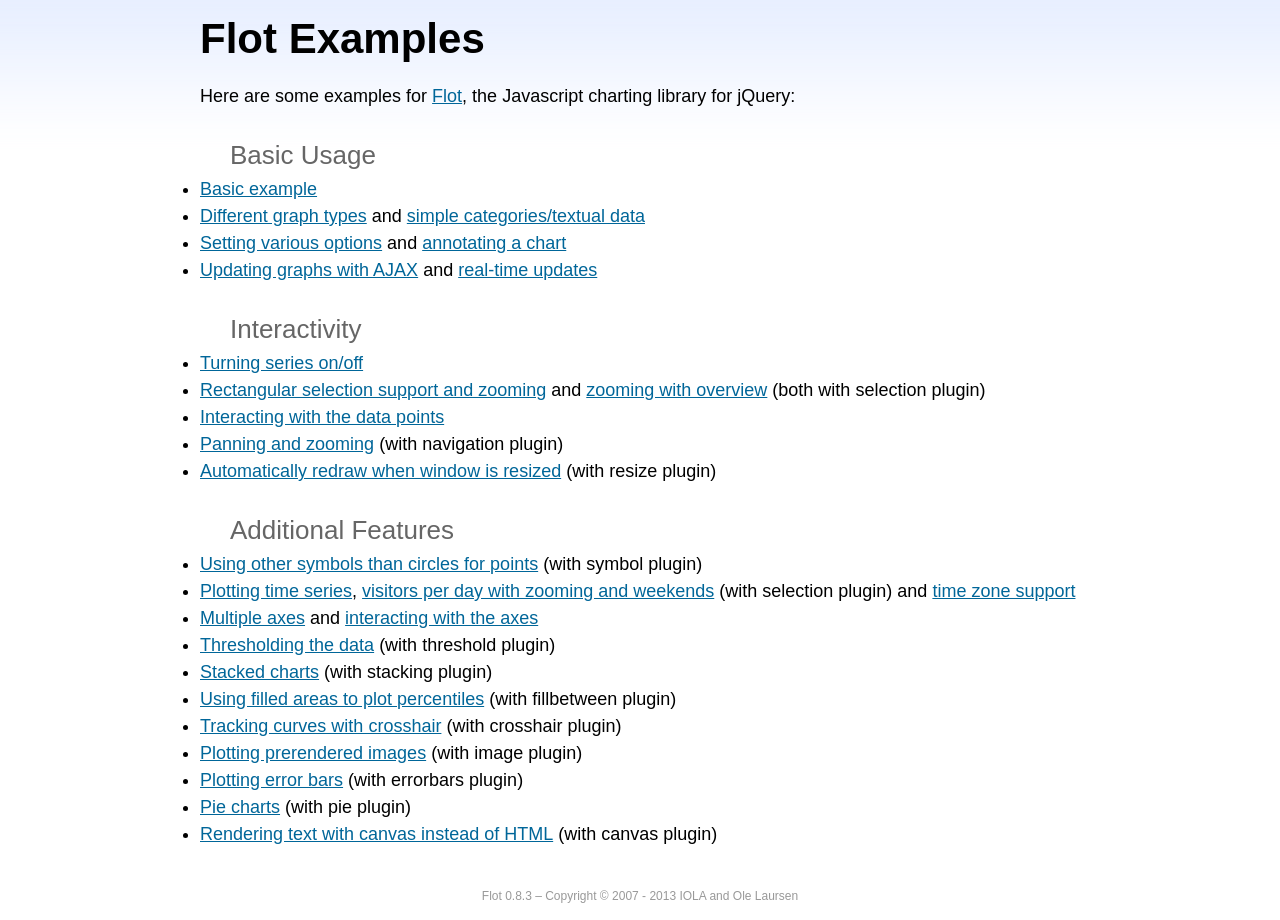
<file: resource/static/asset/js/plugins/flot/examples/index.html>
<!DOCTYPE html PUBLIC "-//W3C//DTD HTML 4.01//EN" "http://www.w3.org/TR/html4/strict.dtd">
<html>
<head>
	<meta http-equiv="Content-Type" content="text/html; charset=utf-8">
	<title>Flot Examples</title>
	<link href="examples.css" rel="stylesheet" type="text/css">
	<style>

	h3 {
		margin-top: 30px;
		margin-bottom: 5px;
	}

	</style>
	<script language="javascript" type="text/javascript" src="../jquery.js"></script>
	<script language="javascript" type="text/javascript" src="../jquery.flot.js"></script>
	<script type="text/javascript">

	$(function() {

		// Add the Flot version string to the footer

		$("#footer").prepend("Flot " + $.plot.version + " &ndash; ");
	});

	</script>
</head>
<body>

	<div id="header">
		<h2>Flot Examples</h2>
	</div>

	<div id="content">

		<p>Here are some examples for <a href="http://www.flotcharts.org">Flot</a>, the Javascript charting library for jQuery:</p>

		<h3>Basic Usage</h3>

		<ul>
			<li><a href="basic-usage/index.html">Basic example</a></li>
			<li><a href="series-types/index.html">Different graph types</a> and <a href="categories/index.html">simple categories/textual data</a></li>
			<li><a href="basic-options/index.html">Setting various options</a> and <a href="annotating/index.html">annotating a chart</a></li>
			<li><a href="ajax/index.html">Updating graphs with AJAX</a> and <a href="realtime/index.html">real-time updates</a></li>
		</ul>

		<h3>Interactivity</h3>

		<ul>
			<li><a href="series-toggle/index.html">Turning series on/off</a></li>
			<li><a href="selection/index.html">Rectangular selection support and zooming</a> and <a href="zooming/index.html">zooming with overview</a> (both with selection plugin)</li>
			<li><a href="interacting/index.html">Interacting with the data points</a></li>
			<li><a href="navigate/index.html">Panning and zooming</a> (with navigation plugin)</li>
			<li><a href="resize/index.html">Automatically redraw when window is resized</a> (with resize plugin)</li>
		</ul>

		<h3>Additional Features</h3>

		<ul>
			<li><a href="symbols/index.html">Using other symbols than circles for points</a> (with symbol plugin)</li>
			<li><a href="axes-time/index.html">Plotting time series</a>, <a href="visitors/index.html">visitors per day with zooming and weekends</a> (with selection plugin) and <a href="axes-time-zones/index.html">time zone support</a></li>
			<li><a href="axes-multiple/index.html">Multiple axes</a> and <a href="axes-interacting/index.html">interacting with the axes</a></li>
			<li><a href="threshold/index.html">Thresholding the data</a> (with threshold plugin)</li>
			<li><a href="stacking/index.html">Stacked charts</a> (with stacking plugin)</li>
			<li><a href="percentiles/index.html">Using filled areas to plot percentiles</a> (with fillbetween plugin)</li>
			<li><a href="tracking/index.html">Tracking curves with crosshair</a> (with crosshair plugin)</li>
			<li><a href="image/index.html">Plotting prerendered images</a> (with image plugin)</li>
			<li><a href="series-errorbars/index.html">Plotting error bars</a> (with errorbars plugin)</li>
			<li><a href="series-pie/index.html">Pie charts</a> (with pie plugin)</li>
			<li><a href="canvas/index.html">Rendering text with canvas instead of HTML</a> (with canvas plugin)</li>
		</ul>

	</div>

	<div id="footer">
		Copyright &copy; 2007 - 2013 IOLA and Ole Laursen
	</div>

</body>
</html>
</file>
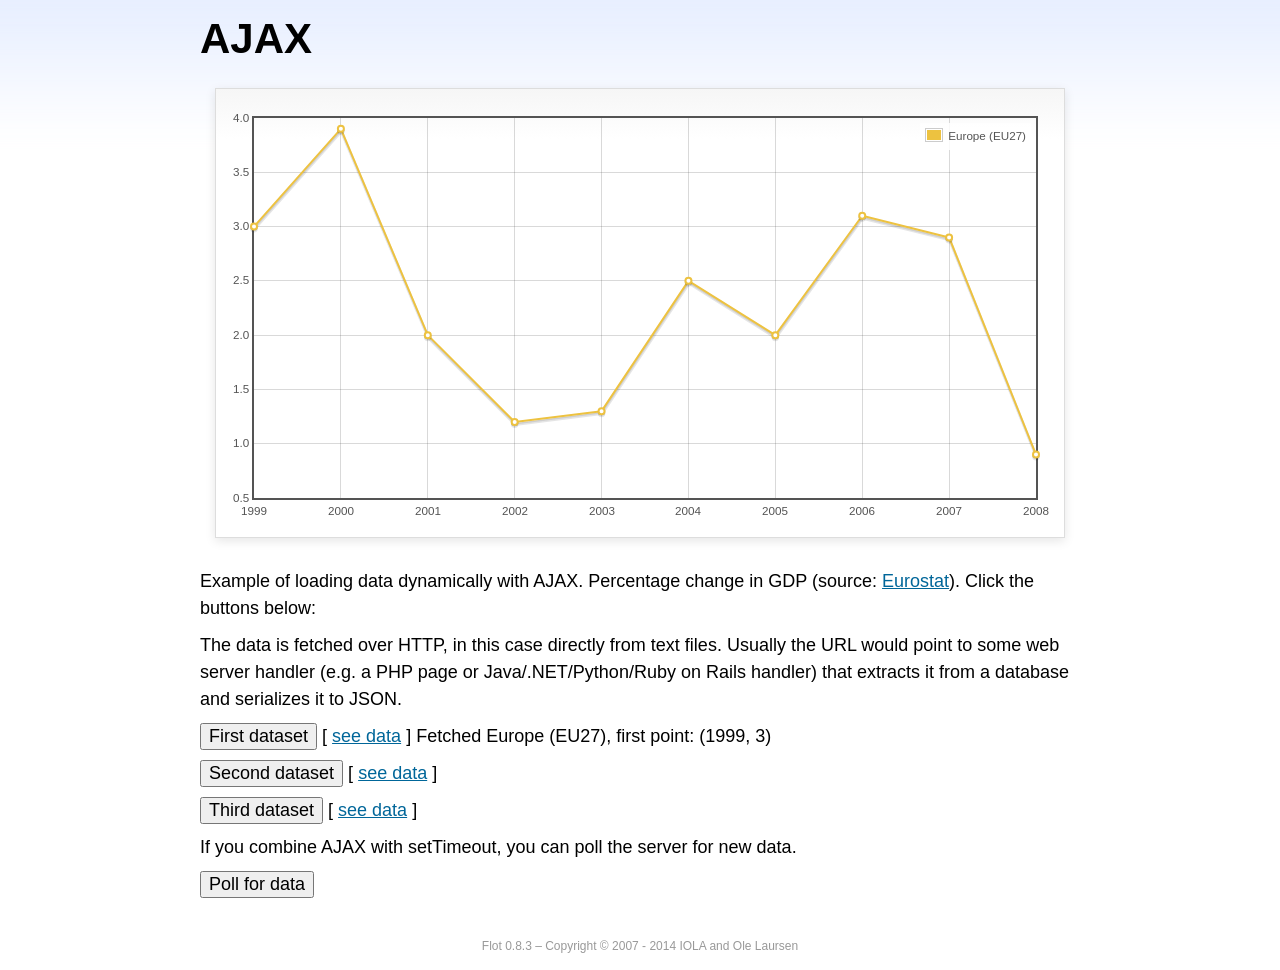
<file: resource/static/asset/js/plugins/flot/examples/ajax/index.html>
<!DOCTYPE html PUBLIC "-//W3C//DTD HTML 4.01//EN" "http://www.w3.org/TR/html4/strict.dtd">
<html>
<head>
	<meta http-equiv="Content-Type" content="text/html; charset=utf-8">
	<title>Flot Examples: AJAX</title>
	<link href="../examples.css" rel="stylesheet" type="text/css">
	<!--[if lte IE 8]>
    <script language="javascript" type="text/javascript" src="../../excanvas.min.js"></script><![endif]-->
	<script language="javascript" type="text/javascript" src="../../jquery.js"></script>
	<script language="javascript" type="text/javascript" src="../../jquery.flot.js"></script>
	<script type="text/javascript">

	$(function() {

		var options = {
			lines: {
				show: true
			},
			points: {
				show: true
			},
			xaxis: {
				tickDecimals: 0,
				tickSize: 1
			}
		};

		var data = [];

		$.plot("#placeholder", data, options);

		// Fetch one series, adding to what we already have

		var alreadyFetched = {};

		$("button.fetchSeries").click(function () {

			var button = $(this);

			// Find the URL in the link right next to us, then fetch the data

			var dataurl = button.siblings("a").attr("href");

			function onDataReceived(series) {

				// Extract the first coordinate pair; jQuery has parsed it, so
				// the data is now just an ordinary JavaScript object

				var firstcoordinate = "(" + series.data[0][0] + ", " + series.data[0][1] + ")";
				button.siblings("span").text("Fetched " + series.label + ", first point: " + firstcoordinate);

				// Push the new data onto our existing data array

				if (!alreadyFetched[series.label]) {
					alreadyFetched[series.label] = true;
					data.push(series);
				}

				$.plot("#placeholder", data, options);
			}

			$.ajax({
				url: dataurl,
				type: "GET",
				dataType: "json",
				success: onDataReceived
			});
		});

		// Initiate a recurring data update

		$("button.dataUpdate").click(function () {

			data = [];
			alreadyFetched = {};

			$.plot("#placeholder", data, options);

			var iteration = 0;

			function fetchData() {

				++iteration;

				function onDataReceived(series) {

					// Load all the data in one pass; if we only got partial
					// data we could merge it with what we already have.

					data = [ series ];
					$.plot("#placeholder", data, options);
				}

				// Normally we call the same URL - a script connected to a
				// database - but in this case we only have static example
				// files, so we need to modify the URL.

				$.ajax({
					url: "data-eu-gdp-growth-" + iteration + ".json",
					type: "GET",
					dataType: "json",
					success: onDataReceived
				});

				if (iteration < 5) {
					setTimeout(fetchData, 1000);
				} else {
					data = [];
					alreadyFetched = {};
				}
			}

			setTimeout(fetchData, 1000);
		});

		// Load the first series by default, so we don't have an empty plot

		$("button.fetchSeries:first").click();

		// Add the Flot version string to the footer

		$("#footer").prepend("Flot " + $.plot.version + " &ndash; ");
	});

	</script>
</head>
<body>

	<div id="header">
		<h2>AJAX</h2>
	</div>

	<div id="content">

		<div class="demo-container">
			<div id="placeholder" class="demo-placeholder"></div>
		</div>

		<p>Example of loading data dynamically with AJAX. Percentage change in GDP (source: <a href="http://epp.eurostat.ec.europa.eu/tgm/table.do?tab=table&init=1&plugin=1&language=en&pcode=tsieb020">Eurostat</a>). Click the buttons below:</p>

		<p>The data is fetched over HTTP, in this case directly from text files. Usually the URL would point to some web server handler (e.g. a PHP page or Java/.NET/Python/Ruby on Rails handler) that extracts it from a database and serializes it to JSON.</p>

		<p>
			<button class="fetchSeries">First dataset</button>
			[ <a href="data-eu-gdp-growth.json">see data</a> ]
			<span></span>
		</p>

		<p>
			<button class="fetchSeries">Second dataset</button>
			[ <a href="data-japan-gdp-growth.json">see data</a> ]
			<span></span>
		</p>

		<p>
			<button class="fetchSeries">Third dataset</button>
			[ <a href="data-usa-gdp-growth.json">see data</a> ]
			<span></span>
		</p>

		<p>If you combine AJAX with setTimeout, you can poll the server for new data.</p>

		<p>
			<button class="dataUpdate">Poll for data</button>
		</p>

	</div>

	<div id="footer">
		Copyright &copy; 2007 - 2014 IOLA and Ole Laursen
	</div>

</body>
</html>
</file>
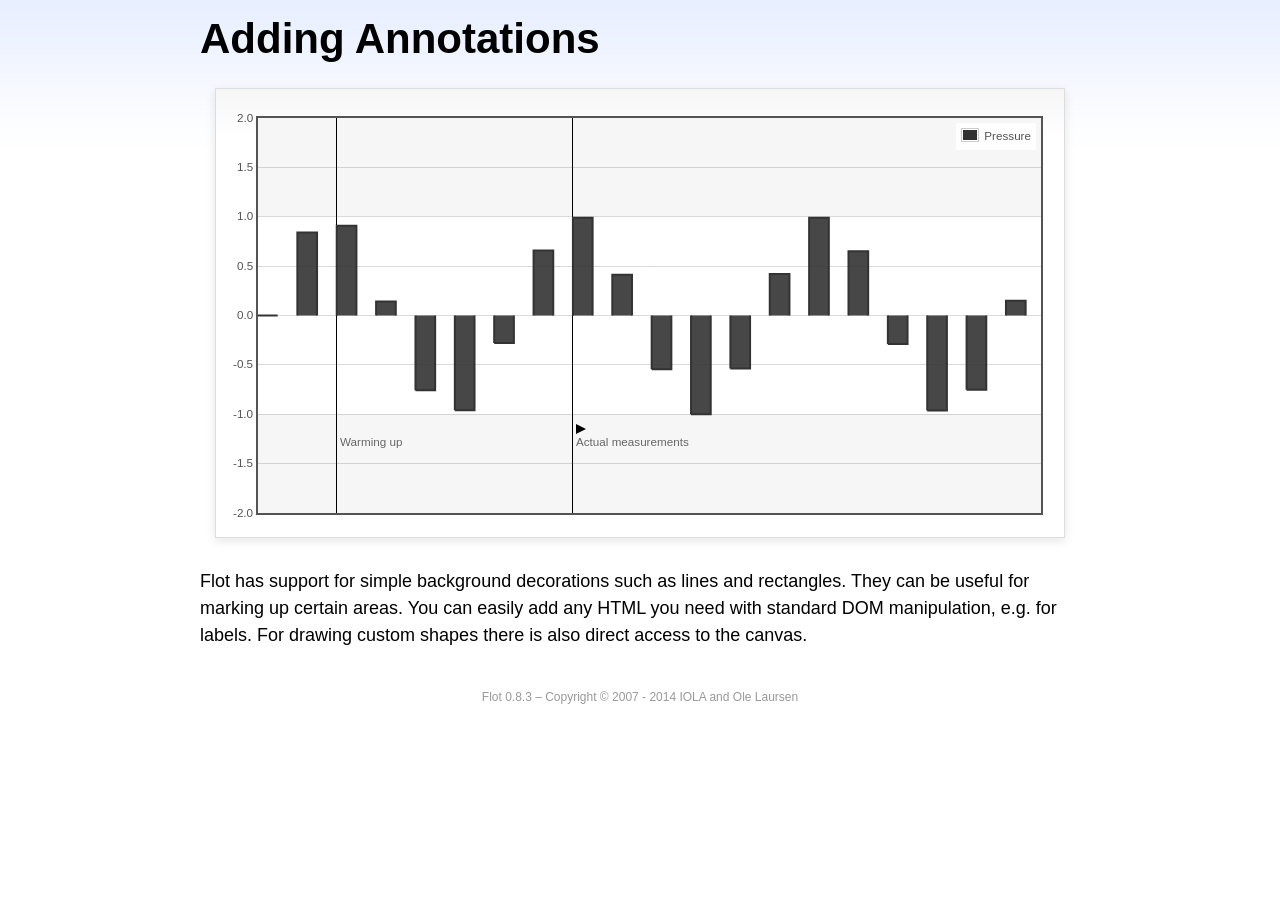
<file: resource/static/asset/js/plugins/flot/examples/annotating/index.html>
<!DOCTYPE html PUBLIC "-//W3C//DTD HTML 4.01//EN" "http://www.w3.org/TR/html4/strict.dtd">
<html>
<head>
	<meta http-equiv="Content-Type" content="text/html; charset=utf-8">
	<title>Flot Examples: Adding Annotations</title>
	<link href="../examples.css" rel="stylesheet" type="text/css">
	<!--[if lte IE 8]>
    <script language="javascript" type="text/javascript" src="../../excanvas.min.js"></script><![endif]-->
	<script language="javascript" type="text/javascript" src="../../jquery.js"></script>
	<script language="javascript" type="text/javascript" src="../../jquery.flot.js"></script>
	<script type="text/javascript">

	$(function() {

		var d1 = [];
		for (var i = 0; i < 20; ++i) {
			d1.push([i, Math.sin(i)]);
		}

		var data = [{ data: d1, label: "Pressure", color: "#333" }];

		var markings = [
			{ color: "#f6f6f6", yaxis: { from: 1 } },
			{ color: "#f6f6f6", yaxis: { to: -1 } },
			{ color: "#000", lineWidth: 1, xaxis: { from: 2, to: 2 } },
			{ color: "#000", lineWidth: 1, xaxis: { from: 8, to: 8 } }
		];

		var placeholder = $("#placeholder");

		var plot = $.plot(placeholder, data, {
			bars: { show: true, barWidth: 0.5, fill: 0.9 },
			xaxis: { ticks: [], autoscaleMargin: 0.02 },
			yaxis: { min: -2, max: 2 },
			grid: { markings: markings }
		});

		var o = plot.pointOffset({ x: 2, y: -1.2});

		// Append it to the placeholder that Flot already uses for positioning

		placeholder.append("<div style='position:absolute;left:" + (o.left + 4) + "px;top:" + o.top + "px;color:#666;font-size:smaller'>Warming up</div>");

		o = plot.pointOffset({ x: 8, y: -1.2});
		placeholder.append("<div style='position:absolute;left:" + (o.left + 4) + "px;top:" + o.top + "px;color:#666;font-size:smaller'>Actual measurements</div>");

		// Draw a little arrow on top of the last label to demonstrate canvas
		// drawing

		var ctx = plot.getCanvas().getContext("2d");
		ctx.beginPath();
		o.left += 4;
		ctx.moveTo(o.left, o.top);
		ctx.lineTo(o.left, o.top - 10);
		ctx.lineTo(o.left + 10, o.top - 5);
		ctx.lineTo(o.left, o.top);
		ctx.fillStyle = "#000";
		ctx.fill();

		// Add the Flot version string to the footer

		$("#footer").prepend("Flot " + $.plot.version + " &ndash; ");
	});

	</script>
</head>
<body>

	<div id="header">
		<h2>Adding Annotations</h2>
	</div>

	<div id="content">

		<div class="demo-container">
			<div id="placeholder" class="demo-placeholder"></div>
		</div>

		<p>Flot has support for simple background decorations such as lines and rectangles. They can be useful for marking up certain areas. You can easily add any HTML you need with standard DOM manipulation, e.g. for labels. For drawing custom shapes there is also direct access to the canvas.</p>

	</div>

	<div id="footer">
		Copyright &copy; 2007 - 2014 IOLA and Ole Laursen
	</div>

</body>
</html>
</file>
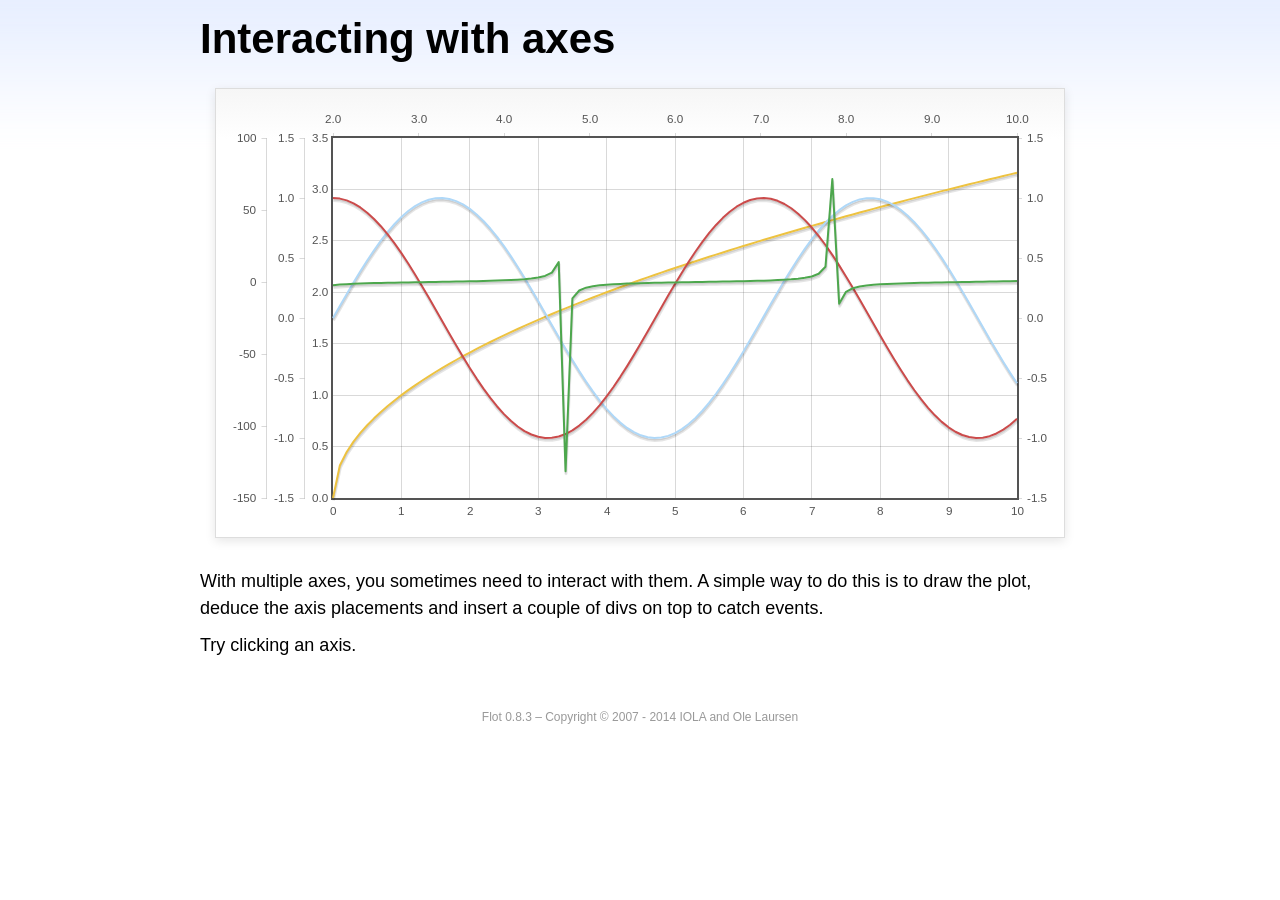
<file: resource/static/asset/js/plugins/flot/examples/axes-interacting/index.html>
<!DOCTYPE html PUBLIC "-//W3C//DTD HTML 4.01//EN" "http://www.w3.org/TR/html4/strict.dtd">
<html>
<head>
	<meta http-equiv="Content-Type" content="text/html; charset=utf-8">
	<title>Flot Examples: Interacting with axes</title>
	<link href="../examples.css" rel="stylesheet" type="text/css">
	<!--[if lte IE 8]>
    <script language="javascript" type="text/javascript" src="../../excanvas.min.js"></script><![endif]-->
	<script language="javascript" type="text/javascript" src="../../jquery.js"></script>
	<script language="javascript" type="text/javascript" src="../../jquery.flot.js"></script>
	<script type="text/javascript">

	$(function() {

		function generate(start, end, fn) {
			var res = [];
			for (var i = 0; i <= 100; ++i) {
				var x = start + i / 100 * (end - start);
				res.push([x, fn(x)]);
			}
			return res;
		}

		var data = [
			{ data: generate(0, 10, function (x) { return Math.sqrt(x);}), xaxis: 1, yaxis:1 },
			{ data: generate(0, 10, function (x) { return Math.sin(x);}), xaxis: 1, yaxis:2 },
			{ data: generate(0, 10, function (x) { return Math.cos(x);}), xaxis: 1, yaxis:3 },
			{ data: generate(2, 10, function (x) { return Math.tan(x);}), xaxis: 2, yaxis: 4 }
		];

		var plot = $.plot("#placeholder", data, {
			xaxes: [
				{ position: 'bottom' },
				{ position: 'top'}
			],
			yaxes: [
				{ position: 'left' },
				{ position: 'left' },
				{ position: 'right' },
				{ position: 'left' }
			]
		});

		// Create a div for each axis

		$.each(plot.getAxes(), function (i, axis) {
			if (!axis.show)
				return;

			var box = axis.box;

			$("<div class='axisTarget' style='position:absolute; left:" + box.left + "px; top:" + box.top + "px; width:" + box.width +  "px; height:" + box.height + "px'></div>")
				.data("axis.direction", axis.direction)
				.data("axis.n", axis.n)
				.css({ backgroundColor: "#f00", opacity: 0, cursor: "pointer" })
				.appendTo(plot.getPlaceholder())
				.hover(
					function () { $(this).css({ opacity: 0.10 }) },
					function () { $(this).css({ opacity: 0 }) }
				)
				.click(function () {
					$("#click").text("You clicked the " + axis.direction + axis.n + "axis!")
				});
		});

		// Add the Flot version string to the footer

		$("#footer").prepend("Flot " + $.plot.version + " &ndash; ");
	});

	</script>
</head>
<body>

	<div id="header">
		<h2>Interacting with axes</h2>
	</div>

	<div id="content">

		<div class="demo-container">
			<div id="placeholder" class="demo-placeholder"></div>
		</div>

		<p>With multiple axes, you sometimes need to interact with them. A simple way to do this is to draw the plot, deduce the axis placements and insert a couple of divs on top to catch events.</p>

		<p>Try clicking an axis.</p>

		<p id="click"></p>

	</div>

	<div id="footer">
		Copyright &copy; 2007 - 2014 IOLA and Ole Laursen
	</div>

</body>
</html>
</file>
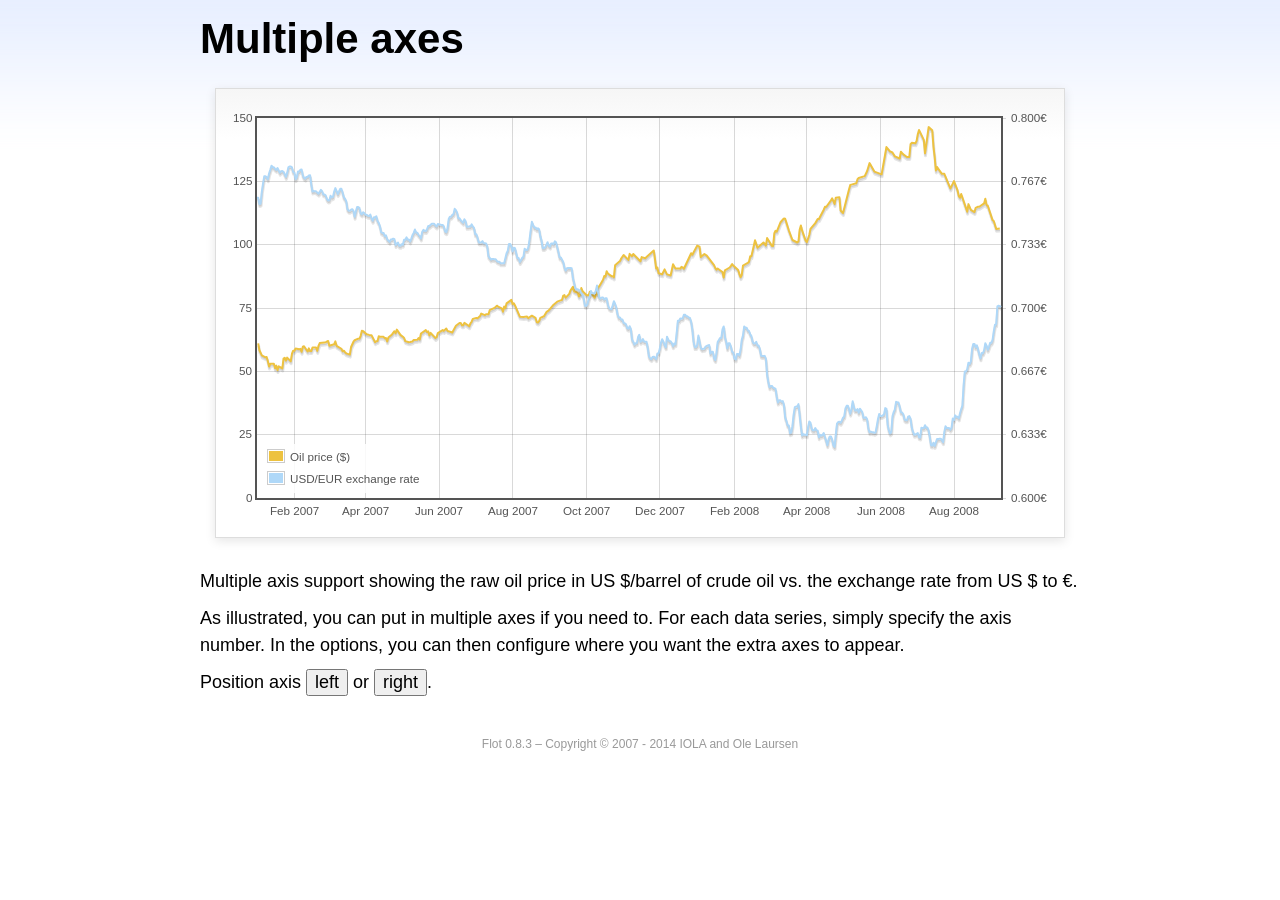
<file: resource/static/asset/js/plugins/flot/examples/axes-multiple/index.html>
<!DOCTYPE html PUBLIC "-//W3C//DTD HTML 4.01//EN" "http://www.w3.org/TR/html4/strict.dtd">
<html>
<head>
	<meta http-equiv="Content-Type" content="text/html; charset=utf-8">
	<title>Flot Examples: Multiple Axes</title>
	<link href="../examples.css" rel="stylesheet" type="text/css">
	<!--[if lte IE 8]>
    <script language="javascript" type="text/javascript" src="../../excanvas.min.js"></script><![endif]-->
	<script language="javascript" type="text/javascript" src="../../jquery.js"></script>
	<script language="javascript" type="text/javascript" src="../../jquery.flot.js"></script>
	<script language="javascript" type="text/javascript" src="../../jquery.flot.time.js"></script>
	<script type="text/javascript">

	$(function() {

		var oilprices = [[1167692400000,61.05], [1167778800000,58.32], [1167865200000,57.35], [1167951600000,56.31], [1168210800000,55.55], [1168297200000,55.64], [1168383600000,54.02], [1168470000000,51.88], [1168556400000,52.99], [1168815600000,52.99], [1168902000000,51.21], [1168988400000,52.24], [1169074800000,50.48], [1169161200000,51.99], [1169420400000,51.13], [1169506800000,55.04], [1169593200000,55.37], [1169679600000,54.23], [1169766000000,55.42], [1170025200000,54.01], [1170111600000,56.97], [1170198000000,58.14], [1170284400000,58.14], [1170370800000,59.02], [1170630000000,58.74], [1170716400000,58.88], [1170802800000,57.71], [1170889200000,59.71], [1170975600000,59.89], [1171234800000,57.81], [1171321200000,59.06], [1171407600000,58.00], [1171494000000,57.99], [1171580400000,59.39], [1171839600000,59.39], [1171926000000,58.07], [1172012400000,60.07], [1172098800000,61.14], [1172444400000,61.39], [1172530800000,61.46], [1172617200000,61.79], [1172703600000,62.00], [1172790000000,60.07], [1173135600000,60.69], [1173222000000,61.82], [1173308400000,60.05], [1173654000000,58.91], [1173740400000,57.93], [1173826800000,58.16], [1173913200000,57.55], [1173999600000,57.11], [1174258800000,56.59], [1174345200000,59.61], [1174518000000,61.69], [1174604400000,62.28], [1174860000000,62.91], [1174946400000,62.93], [1175032800000,64.03], [1175119200000,66.03], [1175205600000,65.87], [1175464800000,64.64], [1175637600000,64.38], [1175724000000,64.28], [1175810400000,64.28], [1176069600000,61.51], [1176156000000,61.89], [1176242400000,62.01], [1176328800000,63.85], [1176415200000,63.63], [1176674400000,63.61], [1176760800000,63.10], [1176847200000,63.13], [1176933600000,61.83], [1177020000000,63.38], [1177279200000,64.58], [1177452000000,65.84], [1177538400000,65.06], [1177624800000,66.46], [1177884000000,64.40], [1178056800000,63.68], [1178143200000,63.19], [1178229600000,61.93], [1178488800000,61.47], [1178575200000,61.55], [1178748000000,61.81], [1178834400000,62.37], [1179093600000,62.46], [1179180000000,63.17], [1179266400000,62.55], [1179352800000,64.94], [1179698400000,66.27], [1179784800000,65.50], [1179871200000,65.77], [1179957600000,64.18], [1180044000000,65.20], [1180389600000,63.15], [1180476000000,63.49], [1180562400000,65.08], [1180908000000,66.30], [1180994400000,65.96], [1181167200000,66.93], [1181253600000,65.98], [1181599200000,65.35], [1181685600000,66.26], [1181858400000,68.00], [1182117600000,69.09], [1182204000000,69.10], [1182290400000,68.19], [1182376800000,68.19], [1182463200000,69.14], [1182722400000,68.19], [1182808800000,67.77], [1182895200000,68.97], [1182981600000,69.57], [1183068000000,70.68], [1183327200000,71.09], [1183413600000,70.92], [1183586400000,71.81], [1183672800000,72.81], [1183932000000,72.19], [1184018400000,72.56], [1184191200000,72.50], [1184277600000,74.15], [1184623200000,75.05], [1184796000000,75.92], [1184882400000,75.57], [1185141600000,74.89], [1185228000000,73.56], [1185314400000,75.57], [1185400800000,74.95], [1185487200000,76.83], [1185832800000,78.21], [1185919200000,76.53], [1186005600000,76.86], [1186092000000,76.00], [1186437600000,71.59], [1186696800000,71.47], [1186956000000,71.62], [1187042400000,71.00], [1187301600000,71.98], [1187560800000,71.12], [1187647200000,69.47], [1187733600000,69.26], [1187820000000,69.83], [1187906400000,71.09], [1188165600000,71.73], [1188338400000,73.36], [1188511200000,74.04], [1188856800000,76.30], [1189116000000,77.49], [1189461600000,78.23], [1189548000000,79.91], [1189634400000,80.09], [1189720800000,79.10], [1189980000000,80.57], [1190066400000,81.93], [1190239200000,83.32], [1190325600000,81.62], [1190584800000,80.95], [1190671200000,79.53], [1190757600000,80.30], [1190844000000,82.88], [1190930400000,81.66], [1191189600000,80.24], [1191276000000,80.05], [1191362400000,79.94], [1191448800000,81.44], [1191535200000,81.22], [1191794400000,79.02], [1191880800000,80.26], [1191967200000,80.30], [1192053600000,83.08], [1192140000000,83.69], [1192399200000,86.13], [1192485600000,87.61], [1192572000000,87.40], [1192658400000,89.47], [1192744800000,88.60], [1193004000000,87.56], [1193090400000,87.56], [1193176800000,87.10], [1193263200000,91.86], [1193612400000,93.53], [1193698800000,94.53], [1193871600000,95.93], [1194217200000,93.98], [1194303600000,96.37], [1194476400000,95.46], [1194562800000,96.32], [1195081200000,93.43], [1195167600000,95.10], [1195426800000,94.64], [1195513200000,95.10], [1196031600000,97.70], [1196118000000,94.42], [1196204400000,90.62], [1196290800000,91.01], [1196377200000,88.71], [1196636400000,88.32], [1196809200000,90.23], [1196982000000,88.28], [1197241200000,87.86], [1197327600000,90.02], [1197414000000,92.25], [1197586800000,90.63], [1197846000000,90.63], [1197932400000,90.49], [1198018800000,91.24], [1198105200000,91.06], [1198191600000,90.49], [1198710000000,96.62], [1198796400000,96.00], [1199142000000,99.62], [1199314800000,99.18], [1199401200000,95.09], [1199660400000,96.33], [1199833200000,95.67], [1200351600000,91.90], [1200438000000,90.84], [1200524400000,90.13], [1200610800000,90.57], [1200956400000,89.21], [1201042800000,86.99], [1201129200000,89.85], [1201474800000,90.99], [1201561200000,91.64], [1201647600000,92.33], [1201734000000,91.75], [1202079600000,90.02], [1202166000000,88.41], [1202252400000,87.14], [1202338800000,88.11], [1202425200000,91.77], [1202770800000,92.78], [1202857200000,93.27], [1202943600000,95.46], [1203030000000,95.46], [1203289200000,101.74], [1203462000000,98.81], [1203894000000,100.88], [1204066800000,99.64], [1204153200000,102.59], [1204239600000,101.84], [1204498800000,99.52], [1204585200000,99.52], [1204671600000,104.52], [1204758000000,105.47], [1204844400000,105.15], [1205103600000,108.75], [1205276400000,109.92], [1205362800000,110.33], [1205449200000,110.21], [1205708400000,105.68], [1205967600000,101.84], [1206313200000,100.86], [1206399600000,101.22], [1206486000000,105.90], [1206572400000,107.58], [1206658800000,105.62], [1206914400000,101.58], [1207000800000,100.98], [1207173600000,103.83], [1207260000000,106.23], [1207605600000,108.50], [1207778400000,110.11], [1207864800000,110.14], [1208210400000,113.79], [1208296800000,114.93], [1208383200000,114.86], [1208728800000,117.48], [1208815200000,118.30], [1208988000000,116.06], [1209074400000,118.52], [1209333600000,118.75], [1209420000000,113.46], [1209592800000,112.52], [1210024800000,121.84], [1210111200000,123.53], [1210197600000,123.69], [1210543200000,124.23], [1210629600000,125.80], [1210716000000,126.29], [1211148000000,127.05], [1211320800000,129.07], [1211493600000,132.19], [1211839200000,128.85], [1212357600000,127.76], [1212703200000,138.54], [1212962400000,136.80], [1213135200000,136.38], [1213308000000,134.86], [1213653600000,134.01], [1213740000000,136.68], [1213912800000,135.65], [1214172000000,134.62], [1214258400000,134.62], [1214344800000,134.62], [1214431200000,139.64], [1214517600000,140.21], [1214776800000,140.00], [1214863200000,140.97], [1214949600000,143.57], [1215036000000,145.29], [1215381600000,141.37], [1215468000000,136.04], [1215727200000,146.40], [1215986400000,145.18], [1216072800000,138.74], [1216159200000,134.60], [1216245600000,129.29], [1216332000000,130.65], [1216677600000,127.95], [1216850400000,127.95], [1217282400000,122.19], [1217455200000,124.08], [1217541600000,125.10], [1217800800000,121.41], [1217887200000,119.17], [1217973600000,118.58], [1218060000000,120.02], [1218405600000,114.45], [1218492000000,113.01], [1218578400000,116.00], [1218751200000,113.77], [1219010400000,112.87], [1219096800000,114.53], [1219269600000,114.98], [1219356000000,114.98], [1219701600000,116.27], [1219788000000,118.15], [1219874400000,115.59], [1219960800000,115.46], [1220306400000,109.71], [1220392800000,109.35], [1220565600000,106.23], [1220824800000,106.34]];

		var exchangerates = [[1167606000000,0.7580], [1167692400000,0.7580], [1167778800000,0.75470], [1167865200000,0.75490], [1167951600000,0.76130], [1168038000000,0.76550], [1168124400000,0.76930], [1168210800000,0.76940], [1168297200000,0.76880], [1168383600000,0.76780], [1168470000000,0.77080], [1168556400000,0.77270], [1168642800000,0.77490], [1168729200000,0.77410], [1168815600000,0.77410], [1168902000000,0.77320], [1168988400000,0.77270], [1169074800000,0.77370], [1169161200000,0.77240], [1169247600000,0.77120], [1169334000000,0.7720], [1169420400000,0.77210], [1169506800000,0.77170], [1169593200000,0.77040], [1169679600000,0.7690], [1169766000000,0.77110], [1169852400000,0.7740], [1169938800000,0.77450], [1170025200000,0.77450], [1170111600000,0.7740], [1170198000000,0.77160], [1170284400000,0.77130], [1170370800000,0.76780], [1170457200000,0.76880], [1170543600000,0.77180], [1170630000000,0.77180], [1170716400000,0.77280], [1170802800000,0.77290], [1170889200000,0.76980], [1170975600000,0.76850], [1171062000000,0.76810], [1171148400000,0.7690], [1171234800000,0.7690], [1171321200000,0.76980], [1171407600000,0.76990], [1171494000000,0.76510], [1171580400000,0.76130], [1171666800000,0.76160], [1171753200000,0.76140], [1171839600000,0.76140], [1171926000000,0.76070], [1172012400000,0.76020], [1172098800000,0.76110], [1172185200000,0.76220], [1172271600000,0.76150], [1172358000000,0.75980], [1172444400000,0.75980], [1172530800000,0.75920], [1172617200000,0.75730], [1172703600000,0.75660], [1172790000000,0.75670], [1172876400000,0.75910], [1172962800000,0.75820], [1173049200000,0.75850], [1173135600000,0.76130], [1173222000000,0.76310], [1173308400000,0.76150], [1173394800000,0.760], [1173481200000,0.76130], [1173567600000,0.76270], [1173654000000,0.76270], [1173740400000,0.76080], [1173826800000,0.75830], [1173913200000,0.75750], [1173999600000,0.75620], [1174086000000,0.7520], [1174172400000,0.75120], [1174258800000,0.75120], [1174345200000,0.75170], [1174431600000,0.7520], [1174518000000,0.75110], [1174604400000,0.7480], [1174690800000,0.75090], [1174777200000,0.75310], [1174860000000,0.75310], [1174946400000,0.75270], [1175032800000,0.74980], [1175119200000,0.74930], [1175205600000,0.75040], [1175292000000,0.750], [1175378400000,0.74910], [1175464800000,0.74910], [1175551200000,0.74850], [1175637600000,0.74840], [1175724000000,0.74920], [1175810400000,0.74710], [1175896800000,0.74590], [1175983200000,0.74770], [1176069600000,0.74770], [1176156000000,0.74830], [1176242400000,0.74580], [1176328800000,0.74480], [1176415200000,0.7430], [1176501600000,0.73990], [1176588000000,0.73950], [1176674400000,0.73950], [1176760800000,0.73780], [1176847200000,0.73820], [1176933600000,0.73620], [1177020000000,0.73550], [1177106400000,0.73480], [1177192800000,0.73610], [1177279200000,0.73610], [1177365600000,0.73650], [1177452000000,0.73620], [1177538400000,0.73310], [1177624800000,0.73390], [1177711200000,0.73440], [1177797600000,0.73270], [1177884000000,0.73270], [1177970400000,0.73360], [1178056800000,0.73330], [1178143200000,0.73590], [1178229600000,0.73590], [1178316000000,0.73720], [1178402400000,0.7360], [1178488800000,0.7360], [1178575200000,0.7350], [1178661600000,0.73650], [1178748000000,0.73840], [1178834400000,0.73950], [1178920800000,0.74130], [1179007200000,0.73970], [1179093600000,0.73960], [1179180000000,0.73850], [1179266400000,0.73780], [1179352800000,0.73660], [1179439200000,0.740], [1179525600000,0.74110], [1179612000000,0.74060], [1179698400000,0.74050], [1179784800000,0.74140], [1179871200000,0.74310], [1179957600000,0.74310], [1180044000000,0.74380], [1180130400000,0.74430], [1180216800000,0.74430], [1180303200000,0.74430], [1180389600000,0.74340], [1180476000000,0.74290], [1180562400000,0.74420], [1180648800000,0.7440], [1180735200000,0.74390], [1180821600000,0.74370], [1180908000000,0.74370], [1180994400000,0.74290], [1181080800000,0.74030], [1181167200000,0.73990], [1181253600000,0.74180], [1181340000000,0.74680], [1181426400000,0.7480], [1181512800000,0.7480], [1181599200000,0.7490], [1181685600000,0.74940], [1181772000000,0.75220], [1181858400000,0.75150], [1181944800000,0.75020], [1182031200000,0.74720], [1182117600000,0.74720], [1182204000000,0.74620], [1182290400000,0.74550], [1182376800000,0.74490], [1182463200000,0.74670], [1182549600000,0.74580], [1182636000000,0.74270], [1182722400000,0.74270], [1182808800000,0.7430], [1182895200000,0.74290], [1182981600000,0.7440], [1183068000000,0.7430], [1183154400000,0.74220], [1183240800000,0.73880], [1183327200000,0.73880], [1183413600000,0.73690], [1183500000000,0.73450], [1183586400000,0.73450], [1183672800000,0.73450], [1183759200000,0.73520], [1183845600000,0.73410], [1183932000000,0.73410], [1184018400000,0.7340], [1184104800000,0.73240], [1184191200000,0.72720], [1184277600000,0.72640], [1184364000000,0.72550], [1184450400000,0.72580], [1184536800000,0.72580], [1184623200000,0.72560], [1184709600000,0.72570], [1184796000000,0.72470], [1184882400000,0.72430], [1184968800000,0.72440], [1185055200000,0.72350], [1185141600000,0.72350], [1185228000000,0.72350], [1185314400000,0.72350], [1185400800000,0.72620], [1185487200000,0.72880], [1185573600000,0.73010], [1185660000000,0.73370], [1185746400000,0.73370], [1185832800000,0.73240], [1185919200000,0.72970], [1186005600000,0.73170], [1186092000000,0.73150], [1186178400000,0.72880], [1186264800000,0.72630], [1186351200000,0.72630], [1186437600000,0.72420], [1186524000000,0.72530], [1186610400000,0.72640], [1186696800000,0.7270], [1186783200000,0.73120], [1186869600000,0.73050], [1186956000000,0.73050], [1187042400000,0.73180], [1187128800000,0.73580], [1187215200000,0.74090], [1187301600000,0.74540], [1187388000000,0.74370], [1187474400000,0.74240], [1187560800000,0.74240], [1187647200000,0.74150], [1187733600000,0.74190], [1187820000000,0.74140], [1187906400000,0.73770], [1187992800000,0.73550], [1188079200000,0.73150], [1188165600000,0.73150], [1188252000000,0.7320], [1188338400000,0.73320], [1188424800000,0.73460], [1188511200000,0.73280], [1188597600000,0.73230], [1188684000000,0.7340], [1188770400000,0.7340], [1188856800000,0.73360], [1188943200000,0.73510], [1189029600000,0.73460], [1189116000000,0.73210], [1189202400000,0.72940], [1189288800000,0.72660], [1189375200000,0.72660], [1189461600000,0.72540], [1189548000000,0.72420], [1189634400000,0.72130], [1189720800000,0.71970], [1189807200000,0.72090], [1189893600000,0.7210], [1189980000000,0.7210], [1190066400000,0.7210], [1190152800000,0.72090], [1190239200000,0.71590], [1190325600000,0.71330], [1190412000000,0.71050], [1190498400000,0.70990], [1190584800000,0.70990], [1190671200000,0.70930], [1190757600000,0.70930], [1190844000000,0.70760], [1190930400000,0.7070], [1191016800000,0.70490], [1191103200000,0.70120], [1191189600000,0.70110], [1191276000000,0.70190], [1191362400000,0.70460], [1191448800000,0.70630], [1191535200000,0.70890], [1191621600000,0.70770], [1191708000000,0.70770], [1191794400000,0.70770], [1191880800000,0.70910], [1191967200000,0.71180], [1192053600000,0.70790], [1192140000000,0.70530], [1192226400000,0.7050], [1192312800000,0.70550], [1192399200000,0.70550], [1192485600000,0.70450], [1192572000000,0.70510], [1192658400000,0.70510], [1192744800000,0.70170], [1192831200000,0.70], [1192917600000,0.69950], [1193004000000,0.69940], [1193090400000,0.70140], [1193176800000,0.70360], [1193263200000,0.70210], [1193349600000,0.70020], [1193436000000,0.69670], [1193522400000,0.6950], [1193612400000,0.6950], [1193698800000,0.69390], [1193785200000,0.6940], [1193871600000,0.69220], [1193958000000,0.69190], [1194044400000,0.69140], [1194130800000,0.68940], [1194217200000,0.68910], [1194303600000,0.69040], [1194390000000,0.6890], [1194476400000,0.68340], [1194562800000,0.68230], [1194649200000,0.68070], [1194735600000,0.68150], [1194822000000,0.68150], [1194908400000,0.68470], [1194994800000,0.68590], [1195081200000,0.68220], [1195167600000,0.68270], [1195254000000,0.68370], [1195340400000,0.68230], [1195426800000,0.68220], [1195513200000,0.68220], [1195599600000,0.67920], [1195686000000,0.67460], [1195772400000,0.67350], [1195858800000,0.67310], [1195945200000,0.67420], [1196031600000,0.67440], [1196118000000,0.67390], [1196204400000,0.67310], [1196290800000,0.67610], [1196377200000,0.67610], [1196463600000,0.67850], [1196550000000,0.68180], [1196636400000,0.68360], [1196722800000,0.68230], [1196809200000,0.68050], [1196895600000,0.67930], [1196982000000,0.68490], [1197068400000,0.68330], [1197154800000,0.68250], [1197241200000,0.68250], [1197327600000,0.68160], [1197414000000,0.67990], [1197500400000,0.68130], [1197586800000,0.68090], [1197673200000,0.68680], [1197759600000,0.69330], [1197846000000,0.69330], [1197932400000,0.69450], [1198018800000,0.69440], [1198105200000,0.69460], [1198191600000,0.69640], [1198278000000,0.69650], [1198364400000,0.69560], [1198450800000,0.69560], [1198537200000,0.6950], [1198623600000,0.69480], [1198710000000,0.69280], [1198796400000,0.68870], [1198882800000,0.68240], [1198969200000,0.67940], [1199055600000,0.67940], [1199142000000,0.68030], [1199228400000,0.68550], [1199314800000,0.68240], [1199401200000,0.67910], [1199487600000,0.67830], [1199574000000,0.67850], [1199660400000,0.67850], [1199746800000,0.67970], [1199833200000,0.680], [1199919600000,0.68030], [1200006000000,0.68050], [1200092400000,0.6760], [1200178800000,0.6770], [1200265200000,0.6770], [1200351600000,0.67360], [1200438000000,0.67260], [1200524400000,0.67640], [1200610800000,0.68210], [1200697200000,0.68310], [1200783600000,0.68420], [1200870000000,0.68420], [1200956400000,0.68870], [1201042800000,0.69030], [1201129200000,0.68480], [1201215600000,0.68240], [1201302000000,0.67880], [1201388400000,0.68140], [1201474800000,0.68140], [1201561200000,0.67970], [1201647600000,0.67690], [1201734000000,0.67650], [1201820400000,0.67330], [1201906800000,0.67290], [1201993200000,0.67580], [1202079600000,0.67580], [1202166000000,0.6750], [1202252400000,0.6780], [1202338800000,0.68330], [1202425200000,0.68560], [1202511600000,0.69030], [1202598000000,0.68960], [1202684400000,0.68960], [1202770800000,0.68820], [1202857200000,0.68790], [1202943600000,0.68620], [1203030000000,0.68520], [1203116400000,0.68230], [1203202800000,0.68130], [1203289200000,0.68130], [1203375600000,0.68220], [1203462000000,0.68020], [1203548400000,0.68020], [1203634800000,0.67840], [1203721200000,0.67480], [1203807600000,0.67470], [1203894000000,0.67470], [1203980400000,0.67480], [1204066800000,0.67330], [1204153200000,0.6650], [1204239600000,0.66110], [1204326000000,0.65830], [1204412400000,0.6590], [1204498800000,0.6590], [1204585200000,0.65810], [1204671600000,0.65780], [1204758000000,0.65740], [1204844400000,0.65320], [1204930800000,0.65020], [1205017200000,0.65140], [1205103600000,0.65140], [1205190000000,0.65070], [1205276400000,0.6510], [1205362800000,0.64890], [1205449200000,0.64240], [1205535600000,0.64060], [1205622000000,0.63820], [1205708400000,0.63820], [1205794800000,0.63410], [1205881200000,0.63440], [1205967600000,0.63780], [1206054000000,0.64390], [1206140400000,0.64780], [1206226800000,0.64810], [1206313200000,0.64810], [1206399600000,0.64940], [1206486000000,0.64380], [1206572400000,0.63770], [1206658800000,0.63290], [1206745200000,0.63360], [1206831600000,0.63330], [1206914400000,0.63330], [1207000800000,0.6330], [1207087200000,0.63710], [1207173600000,0.64030], [1207260000000,0.63960], [1207346400000,0.63640], [1207432800000,0.63560], [1207519200000,0.63560], [1207605600000,0.63680], [1207692000000,0.63570], [1207778400000,0.63540], [1207864800000,0.6320], [1207951200000,0.63320], [1208037600000,0.63280], [1208124000000,0.63310], [1208210400000,0.63420], [1208296800000,0.63210], [1208383200000,0.63020], [1208469600000,0.62780], [1208556000000,0.63080], [1208642400000,0.63240], [1208728800000,0.63240], [1208815200000,0.63070], [1208901600000,0.62770], [1208988000000,0.62690], [1209074400000,0.63350], [1209160800000,0.63920], [1209247200000,0.640], [1209333600000,0.64010], [1209420000000,0.63960], [1209506400000,0.64070], [1209592800000,0.64230], [1209679200000,0.64290], [1209765600000,0.64720], [1209852000000,0.64850], [1209938400000,0.64860], [1210024800000,0.64670], [1210111200000,0.64440], [1210197600000,0.64670], [1210284000000,0.65090], [1210370400000,0.64780], [1210456800000,0.64610], [1210543200000,0.64610], [1210629600000,0.64680], [1210716000000,0.64490], [1210802400000,0.6470], [1210888800000,0.64610], [1210975200000,0.64520], [1211061600000,0.64220], [1211148000000,0.64220], [1211234400000,0.64250], [1211320800000,0.64140], [1211407200000,0.63660], [1211493600000,0.63460], [1211580000000,0.6350], [1211666400000,0.63460], [1211752800000,0.63460], [1211839200000,0.63430], [1211925600000,0.63460], [1212012000000,0.63790], [1212098400000,0.64160], [1212184800000,0.64420], [1212271200000,0.64310], [1212357600000,0.64310], [1212444000000,0.64350], [1212530400000,0.6440], [1212616800000,0.64730], [1212703200000,0.64690], [1212789600000,0.63860], [1212876000000,0.63560], [1212962400000,0.6340], [1213048800000,0.63460], [1213135200000,0.6430], [1213221600000,0.64520], [1213308000000,0.64670], [1213394400000,0.65060], [1213480800000,0.65040], [1213567200000,0.65030], [1213653600000,0.64810], [1213740000000,0.64510], [1213826400000,0.6450], [1213912800000,0.64410], [1213999200000,0.64140], [1214085600000,0.64090], [1214172000000,0.64090], [1214258400000,0.64280], [1214344800000,0.64310], [1214431200000,0.64180], [1214517600000,0.63710], [1214604000000,0.63490], [1214690400000,0.63330], [1214776800000,0.63340], [1214863200000,0.63380], [1214949600000,0.63420], [1215036000000,0.6320], [1215122400000,0.63180], [1215208800000,0.6370], [1215295200000,0.63680], [1215381600000,0.63680], [1215468000000,0.63830], [1215554400000,0.63710], [1215640800000,0.63710], [1215727200000,0.63550], [1215813600000,0.6320], [1215900000000,0.62770], [1215986400000,0.62760], [1216072800000,0.62910], [1216159200000,0.62740], [1216245600000,0.62930], [1216332000000,0.63110], [1216418400000,0.6310], [1216504800000,0.63120], [1216591200000,0.63120], [1216677600000,0.63040], [1216764000000,0.62940], [1216850400000,0.63480], [1216936800000,0.63780], [1217023200000,0.63680], [1217109600000,0.63680], [1217196000000,0.63680], [1217282400000,0.6360], [1217368800000,0.6370], [1217455200000,0.64180], [1217541600000,0.64110], [1217628000000,0.64350], [1217714400000,0.64270], [1217800800000,0.64270], [1217887200000,0.64190], [1217973600000,0.64460], [1218060000000,0.64680], [1218146400000,0.64870], [1218232800000,0.65940], [1218319200000,0.66660], [1218405600000,0.66660], [1218492000000,0.66780], [1218578400000,0.67120], [1218664800000,0.67050], [1218751200000,0.67180], [1218837600000,0.67840], [1218924000000,0.68110], [1219010400000,0.68110], [1219096800000,0.67940], [1219183200000,0.68040], [1219269600000,0.67810], [1219356000000,0.67560], [1219442400000,0.67350], [1219528800000,0.67630], [1219615200000,0.67620], [1219701600000,0.67770], [1219788000000,0.68150], [1219874400000,0.68020], [1219960800000,0.6780], [1220047200000,0.67960], [1220133600000,0.68170], [1220220000000,0.68170], [1220306400000,0.68320], [1220392800000,0.68770], [1220479200000,0.69120], [1220565600000,0.69140], [1220652000000,0.70090], [1220738400000,0.70120], [1220824800000,0.7010], [1220911200000,0.70050]];

		function euroFormatter(v, axis) {
			return v.toFixed(axis.tickDecimals) + "€";
		}

		function doPlot(position) {
			$.plot("#placeholder", [
				{ data: oilprices, label: "Oil price ($)" },
				{ data: exchangerates, label: "USD/EUR exchange rate", yaxis: 2 }
			], {
				xaxes: [ { mode: "time" } ],
				yaxes: [ { min: 0 }, {
					// align if we are to the right
					alignTicksWithAxis: position == "right" ? 1 : null,
					position: position,
					tickFormatter: euroFormatter
				} ],
				legend: { position: "sw" }
			});
		}

		doPlot("right");

		$("button").click(function () {
			doPlot($(this).text());
		});

		// Add the Flot version string to the footer

		$("#footer").prepend("Flot " + $.plot.version + " &ndash; ");
	});

	</script>
</head>
<body>

	<div id="header">
		<h2>Multiple axes</h2>
	</div>

	<div id="content">

		<div class="demo-container">
			<div id="placeholder" class="demo-placeholder"></div>
		</div>

		<p>Multiple axis support showing the raw oil price in US $/barrel of crude oil vs. the exchange rate from US $ to €.</p>

		<p>As illustrated, you can put in multiple axes if you need to. For each data series, simply specify the axis number. In the options, you can then configure where you want the extra axes to appear.</p>

		<p>Position axis <button>left</button> or <button>right</button>.</p>

	</div>

	<div id="footer">
		Copyright &copy; 2007 - 2014 IOLA and Ole Laursen
	</div>

</body>
</html>
</file>
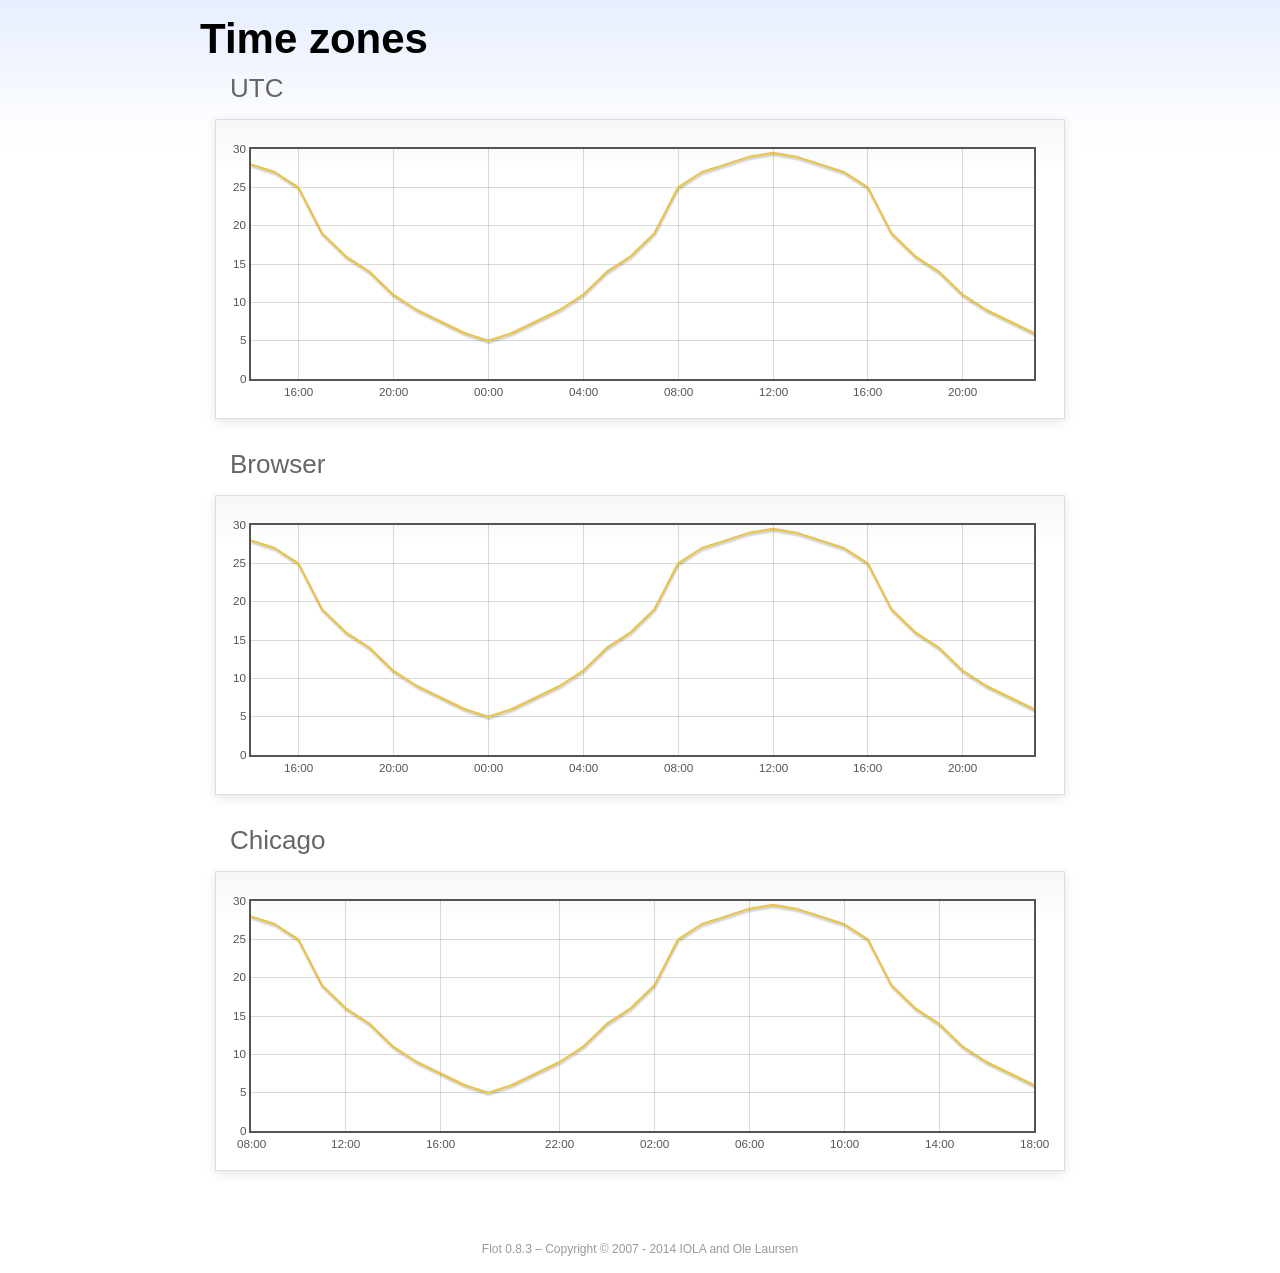
<file: resource/static/asset/js/plugins/flot/examples/axes-time-zones/index.html>
<!DOCTYPE html PUBLIC "-//W3C//DTD HTML 4.01//EN" "http://www.w3.org/TR/html4/strict.dtd">
<html>
<head>
	<meta http-equiv="Content-Type" content="text/html; charset=utf-8">
	<title>Flot Examples: Time zones</title>
	<link href="../examples.css" rel="stylesheet" type="text/css">
	<!--[if lte IE 8]>
    <script language="javascript" type="text/javascript" src="../../excanvas.min.js"></script><![endif]-->
	<script language="javascript" type="text/javascript" src="../../jquery.js"></script>
	<script language="javascript" type="text/javascript" src="../../jquery.flot.js"></script>
	<script language="javascript" type="text/javascript" src="../../jquery.flot.time.js"></script>
	<script language="javascript" type="text/javascript" src="date.js"></script>
	<script type="text/javascript">

	$(function() {

		timezoneJS.timezone.zoneFileBasePath = "tz";
		timezoneJS.timezone.defaultZoneFile = [];
		timezoneJS.timezone.init({async: false});

		var d = [
			[Date.UTC(2011, 2, 12, 14, 0, 0), 28],
			[Date.UTC(2011, 2, 12, 15, 0, 0), 27],
			[Date.UTC(2011, 2, 12, 16, 0, 0), 25],
			[Date.UTC(2011, 2, 12, 17, 0, 0), 19],
			[Date.UTC(2011, 2, 12, 18, 0, 0), 16],
			[Date.UTC(2011, 2, 12, 19, 0, 0), 14],
			[Date.UTC(2011, 2, 12, 20, 0, 0), 11],
			[Date.UTC(2011, 2, 12, 21, 0, 0), 9],
			[Date.UTC(2011, 2, 12, 22, 0, 0), 7.5],
			[Date.UTC(2011, 2, 12, 23, 0, 0), 6],
			[Date.UTC(2011, 2, 13, 0, 0, 0), 5],
			[Date.UTC(2011, 2, 13, 1, 0, 0), 6],
			[Date.UTC(2011, 2, 13, 2, 0, 0), 7.5],
			[Date.UTC(2011, 2, 13, 3, 0, 0), 9],
			[Date.UTC(2011, 2, 13, 4, 0, 0), 11],
			[Date.UTC(2011, 2, 13, 5, 0, 0), 14],
			[Date.UTC(2011, 2, 13, 6, 0, 0), 16],
			[Date.UTC(2011, 2, 13, 7, 0, 0), 19],
			[Date.UTC(2011, 2, 13, 8, 0, 0), 25],
			[Date.UTC(2011, 2, 13, 9, 0, 0), 27],
			[Date.UTC(2011, 2, 13, 10, 0, 0), 28],
			[Date.UTC(2011, 2, 13, 11, 0, 0), 29],
			[Date.UTC(2011, 2, 13, 12, 0, 0), 29.5],
			[Date.UTC(2011, 2, 13, 13, 0, 0), 29],
			[Date.UTC(2011, 2, 13, 14, 0, 0), 28],
			[Date.UTC(2011, 2, 13, 15, 0, 0), 27],
			[Date.UTC(2011, 2, 13, 16, 0, 0), 25],
			[Date.UTC(2011, 2, 13, 17, 0, 0), 19],
			[Date.UTC(2011, 2, 13, 18, 0, 0), 16],
			[Date.UTC(2011, 2, 13, 19, 0, 0), 14],
			[Date.UTC(2011, 2, 13, 20, 0, 0), 11],
			[Date.UTC(2011, 2, 13, 21, 0, 0), 9],
			[Date.UTC(2011, 2, 13, 22, 0, 0), 7.5],
			[Date.UTC(2011, 2, 13, 23, 0, 0), 6]
		];

		var plot = $.plot("#placeholderUTC", [d], {
			xaxis: {
				mode: "time"
			}
		});

		var plot = $.plot("#placeholderLocal", [d], {
			xaxis: {
				mode: "time",
				timezone: "browser"
			}
		});

		var plot = $.plot("#placeholderChicago", [d], {
			xaxis: {
				mode: "time",
				timezone: "America/Chicago"
			}
		});

		// Add the Flot version string to the footer

		$("#footer").prepend("Flot " + $.plot.version + " &ndash; ");
	});

	</script>
</head>
<body>

	<div id="header">
		<h2>Time zones</h2>
	</div>

	<div id="content">

		<h3>UTC</h3>
		<div class="demo-container" style="height: 300px;">
			<div id="placeholderUTC" class="demo-placeholder"></div>
		</div>

		<h3>Browser</h3>
		<div class="demo-container" style="height: 300px;">
			<div id="placeholderLocal" class="demo-placeholder"></div>
		</div>

		<h3>Chicago</h3>
		<div class="demo-container" style="height: 300px;">
			<div id="placeholderChicago" class="demo-placeholder"></div>
		</div>

	</div>

	<div id="footer">
		Copyright &copy; 2007 - 2014 IOLA and Ole Laursen
	</div>

</body>
</html>
</file>
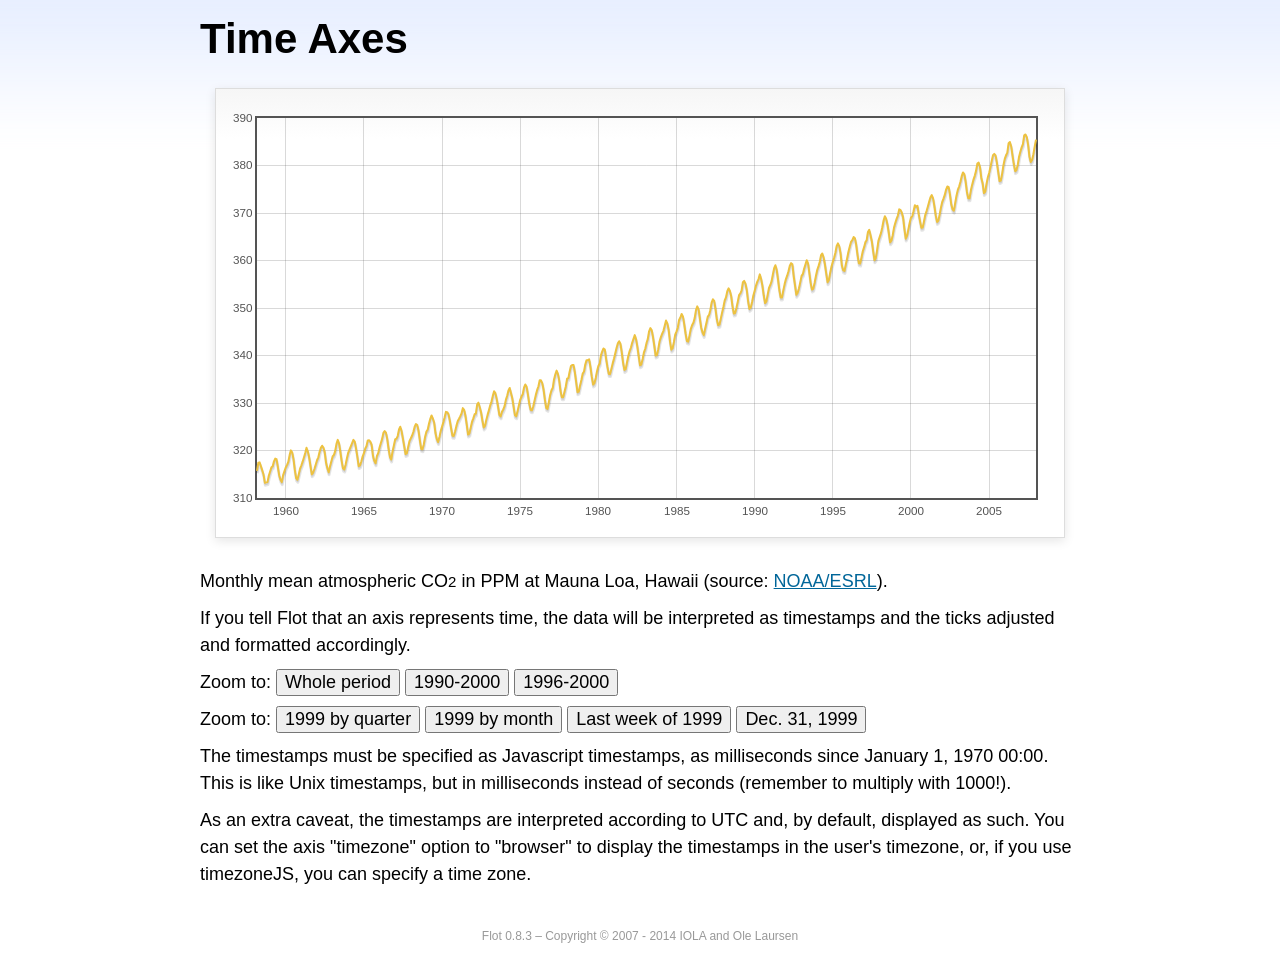
<file: resource/static/asset/js/plugins/flot/examples/axes-time/index.html>
<!DOCTYPE html PUBLIC "-//W3C//DTD HTML 4.01//EN" "http://www.w3.org/TR/html4/strict.dtd">
<html>
<head>
	<meta http-equiv="Content-Type" content="text/html; charset=utf-8">
	<title>Flot Examples: Time Axes</title>
	<link href="../examples.css" rel="stylesheet" type="text/css">
	<!--[if lte IE 8]>
    <script language="javascript" type="text/javascript" src="../../excanvas.min.js"></script><![endif]-->
	<script language="javascript" type="text/javascript" src="../../jquery.js"></script>
	<script language="javascript" type="text/javascript" src="../../jquery.flot.js"></script>
	<script language="javascript" type="text/javascript" src="../../jquery.flot.time.js"></script>
	<script type="text/javascript">

	$(function() {

		var d = [[-373597200000, 315.71], [-370918800000, 317.45], [-368326800000, 317.50], [-363056400000, 315.86], [-360378000000, 314.93], [-357699600000, 313.19], [-352429200000, 313.34], [-349837200000, 314.67], [-347158800000, 315.58], [-344480400000, 316.47], [-342061200000, 316.65], [-339382800000, 317.71], [-336790800000, 318.29], [-334112400000, 318.16], [-331520400000, 316.55], [-328842000000, 314.80], [-326163600000, 313.84], [-323571600000, 313.34], [-320893200000, 314.81], [-318301200000, 315.59], [-315622800000, 316.43], [-312944400000, 316.97], [-310438800000, 317.58], [-307760400000, 319.03], [-305168400000, 320.03], [-302490000000, 319.59], [-299898000000, 318.18], [-297219600000, 315.91], [-294541200000, 314.16], [-291949200000, 313.83], [-289270800000, 315.00], [-286678800000, 316.19], [-284000400000, 316.89], [-281322000000, 317.70], [-278902800000, 318.54], [-276224400000, 319.48], [-273632400000, 320.58], [-270954000000, 319.78], [-268362000000, 318.58], [-265683600000, 316.79], [-263005200000, 314.99], [-260413200000, 315.31], [-257734800000, 316.10], [-255142800000, 317.01], [-252464400000, 317.94], [-249786000000, 318.56], [-247366800000, 319.69], [-244688400000, 320.58], [-242096400000, 321.01], [-239418000000, 320.61], [-236826000000, 319.61], [-234147600000, 317.40], [-231469200000, 316.26], [-228877200000, 315.42], [-226198800000, 316.69], [-223606800000, 317.69], [-220928400000, 318.74], [-218250000000, 319.08], [-215830800000, 319.86], [-213152400000, 321.39], [-210560400000, 322.24], [-207882000000, 321.47], [-205290000000, 319.74], [-202611600000, 317.77], [-199933200000, 316.21], [-197341200000, 315.99], [-194662800000, 317.07], [-192070800000, 318.36], [-189392400000, 319.57], [-178938000000, 322.23], [-176259600000, 321.89], [-173667600000, 320.44], [-170989200000, 318.70], [-168310800000, 316.70], [-165718800000, 316.87], [-163040400000, 317.68], [-160448400000, 318.71], [-157770000000, 319.44], [-155091600000, 320.44], [-152672400000, 320.89], [-149994000000, 322.13], [-147402000000, 322.16], [-144723600000, 321.87], [-142131600000, 321.21], [-139453200000, 318.87], [-136774800000, 317.81], [-134182800000, 317.30], [-131504400000, 318.87], [-128912400000, 319.42], [-126234000000, 320.62], [-123555600000, 321.59], [-121136400000, 322.39], [-118458000000, 323.70], [-115866000000, 324.07], [-113187600000, 323.75], [-110595600000, 322.40], [-107917200000, 320.37], [-105238800000, 318.64], [-102646800000, 318.10], [-99968400000, 319.79], [-97376400000, 321.03], [-94698000000, 322.33], [-92019600000, 322.50], [-89600400000, 323.04], [-86922000000, 324.42], [-84330000000, 325.00], [-81651600000, 324.09], [-79059600000, 322.55], [-76381200000, 320.92], [-73702800000, 319.26], [-71110800000, 319.39], [-68432400000, 320.72], [-65840400000, 321.96], [-63162000000, 322.57], [-60483600000, 323.15], [-57978000000, 323.89], [-55299600000, 325.02], [-52707600000, 325.57], [-50029200000, 325.36], [-47437200000, 324.14], [-44758800000, 322.11], [-42080400000, 320.33], [-39488400000, 320.25], [-36810000000, 321.32], [-34218000000, 322.90], [-31539600000, 324.00], [-28861200000, 324.42], [-26442000000, 325.64], [-23763600000, 326.66], [-21171600000, 327.38], [-18493200000, 326.70], [-15901200000, 325.89], [-13222800000, 323.67], [-10544400000, 322.38], [-7952400000, 321.78], [-5274000000, 322.85], [-2682000000, 324.12], [-3600000, 325.06], [2674800000, 325.98], [5094000000, 326.93], [7772400000, 328.13], [10364400000, 328.07], [13042800000, 327.66], [15634800000, 326.35], [18313200000, 324.69], [20991600000, 323.10], [23583600000, 323.07], [26262000000, 324.01], [28854000000, 325.13], [31532400000, 326.17], [34210800000, 326.68], [36630000000, 327.18], [39308400000, 327.78], [41900400000, 328.92], [44578800000, 328.57], [47170800000, 327.37], [49849200000, 325.43], [52527600000, 323.36], [55119600000, 323.56], [57798000000, 324.80], [60390000000, 326.01], [63068400000, 326.77], [65746800000, 327.63], [68252400000, 327.75], [70930800000, 329.72], [73522800000, 330.07], [76201200000, 329.09], [78793200000, 328.05], [81471600000, 326.32], [84150000000, 324.84], [86742000000, 325.20], [89420400000, 326.50], [92012400000, 327.55], [94690800000, 328.54], [97369200000, 329.56], [99788400000, 330.30], [102466800000, 331.50], [105058800000, 332.48], [107737200000, 332.07], [110329200000, 330.87], [113007600000, 329.31], [115686000000, 327.51], [118278000000, 327.18], [120956400000, 328.16], [123548400000, 328.64], [126226800000, 329.35], [128905200000, 330.71], [131324400000, 331.48], [134002800000, 332.65], [136594800000, 333.16], [139273200000, 332.06], [141865200000, 330.99], [144543600000, 329.17], [147222000000, 327.41], [149814000000, 327.20], [152492400000, 328.33], [155084400000, 329.50], [157762800000, 330.68], [160441200000, 331.41], [162860400000, 331.85], [165538800000, 333.29], [168130800000, 333.91], [170809200000, 333.40], [173401200000, 331.78], [176079600000, 329.88], [178758000000, 328.57], [181350000000, 328.46], [184028400000, 329.26], [189298800000, 331.71], [191977200000, 332.76], [194482800000, 333.48], [197161200000, 334.78], [199753200000, 334.78], [202431600000, 334.17], [205023600000, 332.78], [207702000000, 330.64], [210380400000, 328.95], [212972400000, 328.77], [215650800000, 330.23], [218242800000, 331.69], [220921200000, 332.70], [223599600000, 333.24], [226018800000, 334.96], [228697200000, 336.04], [231289200000, 336.82], [233967600000, 336.13], [236559600000, 334.73], [239238000000, 332.52], [241916400000, 331.19], [244508400000, 331.19], [247186800000, 332.35], [249778800000, 333.47], [252457200000, 335.11], [255135600000, 335.26], [257554800000, 336.60], [260233200000, 337.77], [262825200000, 338.00], [265503600000, 337.99], [268095600000, 336.48], [270774000000, 334.37], [273452400000, 332.27], [276044400000, 332.41], [278722800000, 333.76], [281314800000, 334.83], [283993200000, 336.21], [286671600000, 336.64], [289090800000, 338.12], [291769200000, 339.02], [294361200000, 339.02], [297039600000, 339.20], [299631600000, 337.58], [302310000000, 335.55], [304988400000, 333.89], [307580400000, 334.14], [310258800000, 335.26], [312850800000, 336.71], [315529200000, 337.81], [318207600000, 338.29], [320713200000, 340.04], [323391600000, 340.86], [325980000000, 341.47], [328658400000, 341.26], [331250400000, 339.29], [333928800000, 337.60], [336607200000, 336.12], [339202800000, 336.08], [341881200000, 337.22], [344473200000, 338.34], [347151600000, 339.36], [349830000000, 340.51], [352249200000, 341.57], [354924000000, 342.56], [357516000000, 343.01], [360194400000, 342.47], [362786400000, 340.71], [365464800000, 338.52], [368143200000, 336.96], [370738800000, 337.13], [373417200000, 338.58], [376009200000, 339.89], [378687600000, 340.93], [381366000000, 341.69], [383785200000, 342.69], [389052000000, 344.30], [391730400000, 343.43], [394322400000, 341.88], [397000800000, 339.89], [399679200000, 337.95], [402274800000, 338.10], [404953200000, 339.27], [407545200000, 340.67], [410223600000, 341.42], [412902000000, 342.68], [415321200000, 343.46], [417996000000, 345.10], [420588000000, 345.76], [423266400000, 345.36], [425858400000, 343.91], [428536800000, 342.05], [431215200000, 340.00], [433810800000, 340.12], [436489200000, 341.33], [439081200000, 342.94], [441759600000, 343.87], [444438000000, 344.60], [446943600000, 345.20], [452210400000, 347.36], [454888800000, 346.74], [457480800000, 345.41], [460159200000, 343.01], [462837600000, 341.23], [465433200000, 341.52], [468111600000, 342.86], [470703600000, 344.41], [473382000000, 345.09], [476060400000, 345.89], [478479600000, 347.49], [481154400000, 348.00], [483746400000, 348.75], [486424800000, 348.19], [489016800000, 346.54], [491695200000, 344.63], [494373600000, 343.03], [496969200000, 342.92], [499647600000, 344.24], [502239600000, 345.62], [504918000000, 346.43], [507596400000, 346.94], [510015600000, 347.88], [512690400000, 349.57], [515282400000, 350.35], [517960800000, 349.72], [520552800000, 347.78], [523231200000, 345.86], [525909600000, 344.84], [528505200000, 344.32], [531183600000, 345.67], [533775600000, 346.88], [536454000000, 348.19], [539132400000, 348.55], [541551600000, 349.52], [544226400000, 351.12], [546818400000, 351.84], [549496800000, 351.49], [552088800000, 349.82], [554767200000, 347.63], [557445600000, 346.38], [560041200000, 346.49], [562719600000, 347.75], [565311600000, 349.03], [567990000000, 350.20], [570668400000, 351.61], [573174000000, 352.22], [575848800000, 353.53], [578440800000, 354.14], [581119200000, 353.62], [583711200000, 352.53], [586389600000, 350.41], [589068000000, 348.84], [591663600000, 348.94], [594342000000, 350.04], [596934000000, 351.29], [599612400000, 352.72], [602290800000, 353.10], [604710000000, 353.65], [607384800000, 355.43], [609976800000, 355.70], [612655200000, 355.11], [615247200000, 353.79], [617925600000, 351.42], [620604000000, 349.81], [623199600000, 350.11], [625878000000, 351.26], [628470000000, 352.63], [631148400000, 353.64], [633826800000, 354.72], [636246000000, 355.49], [638920800000, 356.09], [641512800000, 357.08], [644191200000, 356.11], [646783200000, 354.70], [649461600000, 352.68], [652140000000, 351.05], [654735600000, 351.36], [657414000000, 352.81], [660006000000, 354.22], [662684400000, 354.85], [665362800000, 355.66], [667782000000, 357.04], [670456800000, 358.40], [673048800000, 359.00], [675727200000, 357.99], [678319200000, 356.00], [680997600000, 353.78], [683676000000, 352.20], [686271600000, 352.22], [688950000000, 353.70], [691542000000, 354.98], [694220400000, 356.09], [696898800000, 356.85], [699404400000, 357.73], [702079200000, 358.91], [704671200000, 359.45], [707349600000, 359.19], [709941600000, 356.72], [712620000000, 354.79], [715298400000, 352.79], [717894000000, 353.20], [720572400000, 354.15], [723164400000, 355.39], [725842800000, 356.77], [728521200000, 357.17], [730940400000, 358.26], [733615200000, 359.16], [736207200000, 360.07], [738885600000, 359.41], [741477600000, 357.44], [744156000000, 355.30], [746834400000, 353.87], [749430000000, 354.04], [752108400000, 355.27], [754700400000, 356.70], [757378800000, 358.00], [760057200000, 358.81], [762476400000, 359.68], [765151200000, 361.13], [767743200000, 361.48], [770421600000, 360.60], [773013600000, 359.20], [775692000000, 357.23], [778370400000, 355.42], [780966000000, 355.89], [783644400000, 357.41], [786236400000, 358.74], [788914800000, 359.73], [791593200000, 360.61], [794012400000, 361.58], [796687200000, 363.05], [799279200000, 363.62], [801957600000, 363.03], [804549600000, 361.55], [807228000000, 358.94], [809906400000, 357.93], [812502000000, 357.80], [815180400000, 359.22], [817772400000, 360.44], [820450800000, 361.83], [823129200000, 362.95], [825634800000, 363.91], [828309600000, 364.28], [830901600000, 364.94], [833580000000, 364.70], [836172000000, 363.31], [838850400000, 361.15], [841528800000, 359.40], [844120800000, 359.34], [846802800000, 360.62], [849394800000, 361.96], [852073200000, 362.81], [854751600000, 363.87], [857170800000, 364.25], [859845600000, 366.02], [862437600000, 366.46], [865116000000, 365.32], [867708000000, 364.07], [870386400000, 361.95], [873064800000, 360.06], [875656800000, 360.49], [878338800000, 362.19], [880930800000, 364.12], [883609200000, 364.99], [886287600000, 365.82], [888706800000, 366.95], [891381600000, 368.42], [893973600000, 369.33], [896652000000, 368.78], [899244000000, 367.59], [901922400000, 365.84], [904600800000, 363.83], [907192800000, 364.18], [909874800000, 365.34], [912466800000, 366.93], [915145200000, 367.94], [917823600000, 368.82], [920242800000, 369.46], [922917600000, 370.77], [925509600000, 370.66], [928188000000, 370.10], [930780000000, 369.08], [933458400000, 366.66], [936136800000, 364.60], [938728800000, 365.17], [941410800000, 366.51], [944002800000, 367.89], [946681200000, 369.04], [949359600000, 369.35], [951865200000, 370.38], [954540000000, 371.63], [957132000000, 371.32], [959810400000, 371.53], [962402400000, 369.75], [965080800000, 368.23], [967759200000, 366.87], [970351200000, 366.94], [973033200000, 368.27], [975625200000, 369.64], [978303600000, 370.46], [980982000000, 371.44], [983401200000, 372.37], [986076000000, 373.33], [988668000000, 373.77], [991346400000, 373.09], [993938400000, 371.51], [996616800000, 369.55], [999295200000, 368.12], [1001887200000, 368.38], [1004569200000, 369.66], [1007161200000, 371.11], [1009839600000, 372.36], [1012518000000, 373.09], [1014937200000, 373.81], [1017612000000, 374.93], [1020204000000, 375.58], [1022882400000, 375.44], [1025474400000, 373.86], [1028152800000, 371.77], [1030831200000, 370.73], [1033423200000, 370.50], [1036105200000, 372.18], [1038697200000, 373.70], [1041375600000, 374.92], [1044054000000, 375.62], [1046473200000, 376.51], [1049148000000, 377.75], [1051740000000, 378.54], [1054418400000, 378.20], [1057010400000, 376.68], [1059688800000, 374.43], [1062367200000, 373.11], [1064959200000, 373.10], [1067641200000, 374.77], [1070233200000, 375.97], [1072911600000, 377.03], [1075590000000, 377.87], [1078095600000, 378.88], [1080770400000, 380.42], [1083362400000, 380.62], [1086040800000, 379.70], [1088632800000, 377.43], [1091311200000, 376.32], [1093989600000, 374.19], [1096581600000, 374.47], [1099263600000, 376.15], [1101855600000, 377.51], [1104534000000, 378.43], [1107212400000, 379.70], [1109631600000, 380.92], [1112306400000, 382.18], [1114898400000, 382.45], [1117576800000, 382.14], [1120168800000, 380.60], [1122847200000, 378.64], [1125525600000, 376.73], [1128117600000, 376.84], [1130799600000, 378.29], [1133391600000, 380.06], [1136070000000, 381.40], [1138748400000, 382.20], [1141167600000, 382.66], [1143842400000, 384.69], [1146434400000, 384.94], [1149112800000, 384.01], [1151704800000, 382.14], [1154383200000, 380.31], [1157061600000, 378.81], [1159653600000, 379.03], [1162335600000, 380.17], [1164927600000, 381.85], [1167606000000, 382.94], [1170284400000, 383.86], [1172703600000, 384.49], [1175378400000, 386.37], [1177970400000, 386.54], [1180648800000, 385.98], [1183240800000, 384.36], [1185919200000, 381.85], [1188597600000, 380.74], [1191189600000, 381.15], [1193871600000, 382.38], [1196463600000, 383.94], [1199142000000, 385.44]]; 

		$.plot("#placeholder", [d], {
			xaxis: { mode: "time" }
		});

		$("#whole").click(function () {
			$.plot("#placeholder", [d], {
				xaxis: { mode: "time" }
			});
		});

		$("#nineties").click(function () {
			$.plot("#placeholder", [d], {
				xaxis: {
					mode: "time",
					min: (new Date(1990, 0, 1)).getTime(),
					max: (new Date(2000, 0, 1)).getTime()
				}
			});
		});

		$("#latenineties").click(function () {
			$.plot("#placeholder", [d], {
				xaxis: {
					mode: "time",
					minTickSize: [1, "year"],
					min: (new Date(1996, 0, 1)).getTime(),
					max: (new Date(2000, 0, 1)).getTime()
				}
			});
		});

		$("#ninetyninequarters").click(function () {
			$.plot("#placeholder", [d], {
				xaxis: {
					mode: "time",
					minTickSize: [1, "quarter"],
					min: (new Date(1999, 0, 1)).getTime(),
					max: (new Date(2000, 0, 1)).getTime()
				}
			});
		});

		$("#ninetynine").click(function () {
			$.plot("#placeholder", [d], {
				xaxis: {
					mode: "time",
					minTickSize: [1, "month"],
					min: (new Date(1999, 0, 1)).getTime(),
					max: (new Date(2000, 0, 1)).getTime()
				}
			});
		});

		$("#lastweekninetynine").click(function () {
			$.plot("#placeholder", [d], {
				xaxis: {
					mode: "time",
					minTickSize: [1, "day"],
					min: (new Date(1999, 11, 25)).getTime(),
					max: (new Date(2000, 0, 1)).getTime(),
					timeformat: "%a"
				}
			});
		});

		$("#lastdayninetynine").click(function () {
			$.plot("#placeholder", [d], {
				xaxis: {
					mode: "time",
					minTickSize: [1, "hour"],
					min: (new Date(1999, 11, 31)).getTime(),
					max: (new Date(2000, 0, 1)).getTime(),
					twelveHourClock: true
				}
			});
		});

		// Add the Flot version string to the footer

		$("#footer").prepend("Flot " + $.plot.version + " &ndash; ");
	});

	</script>
</head>
<body>

	<div id="header">
		<h2>Time Axes</h2>
	</div>

	<div id="content">

		<div class="demo-container">
			<div id="placeholder" class="demo-placeholder"></div>
		</div>

		<p>Monthly mean atmospheric CO<sub>2</sub> in PPM at Mauna Loa, Hawaii (source: <a href="http://www.esrl.noaa.gov/gmd/ccgg/trends/">NOAA/ESRL</a>).</p>

		<p>If you tell Flot that an axis represents time, the data will be interpreted as timestamps and the ticks adjusted and formatted accordingly.</p>

		<p>Zoom to: <button id="whole">Whole period</button>
		<button id="nineties">1990-2000</button>
		<button id="latenineties">1996-2000</button></p>

		<p>Zoom to: <button id="ninetyninequarters">1999 by quarter</button>
		<button id="ninetynine">1999 by month</button>
		<button id="lastweekninetynine">Last week of 1999</button>
		<button id="lastdayninetynine">Dec. 31, 1999</button></p>

		<p>The timestamps must be specified as Javascript timestamps, as milliseconds since January 1, 1970 00:00. This is like Unix timestamps, but in milliseconds instead of seconds (remember to multiply with 1000!).</p>

		<p>As an extra caveat, the timestamps are interpreted according to UTC and, by default, displayed as such. You can set the axis "timezone" option to "browser" to display the timestamps in the user's timezone, or, if you use timezoneJS, you can specify a time zone.</p>

	</div>

	<div id="footer">
		Copyright &copy; 2007 - 2014 IOLA and Ole Laursen
	</div>

</body>
</html>
</file>
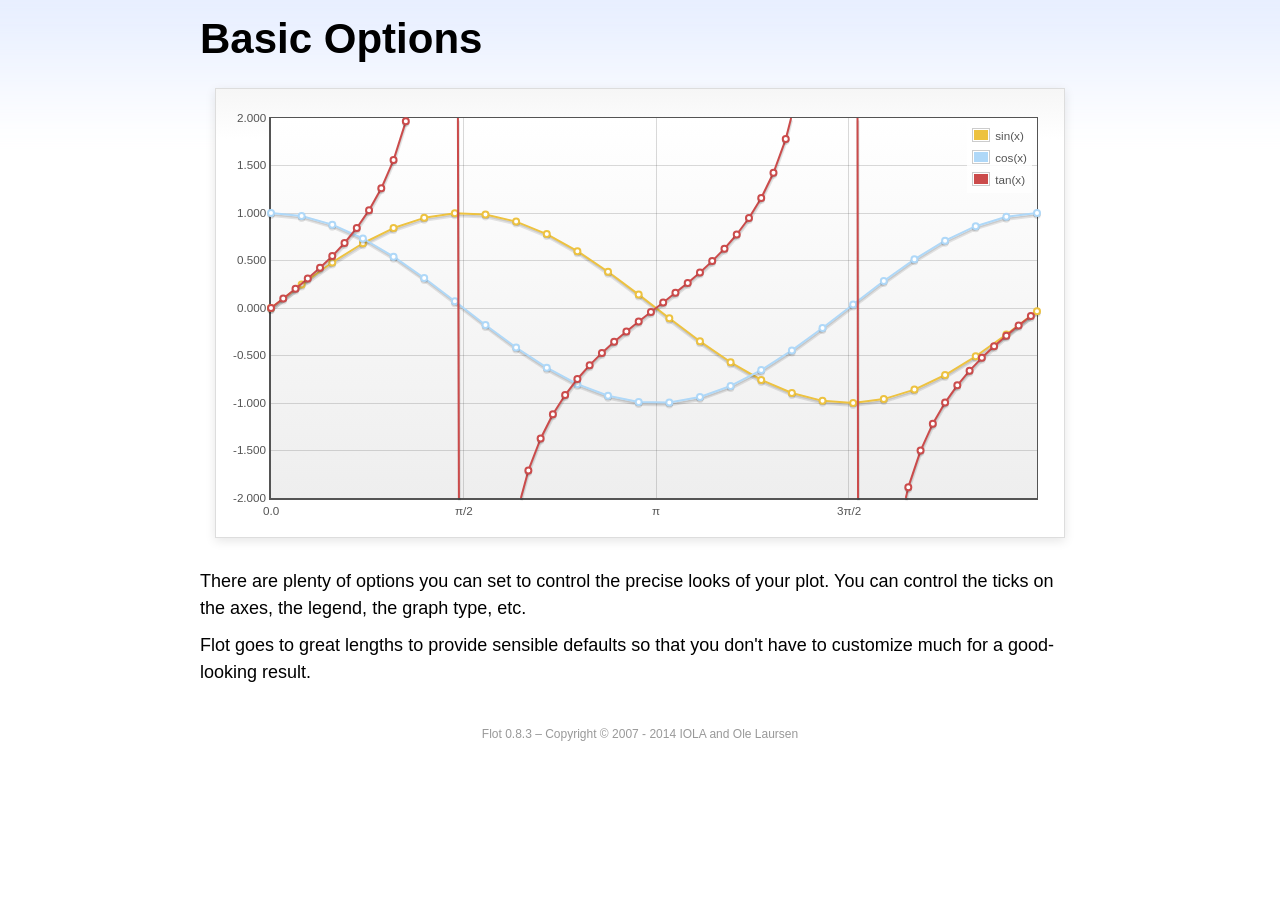
<file: resource/static/asset/js/plugins/flot/examples/basic-options/index.html>
<!DOCTYPE html PUBLIC "-//W3C//DTD HTML 4.01//EN" "http://www.w3.org/TR/html4/strict.dtd">
<html>
<head>
	<meta http-equiv="Content-Type" content="text/html; charset=utf-8">
	<title>Flot Examples: Basic Options</title>
	<link href="../examples.css" rel="stylesheet" type="text/css">
	<!--[if lte IE 8]>
    <script language="javascript" type="text/javascript" src="../../excanvas.min.js"></script><![endif]-->
	<script language="javascript" type="text/javascript" src="../../jquery.js"></script>
	<script language="javascript" type="text/javascript" src="../../jquery.flot.js"></script>
	<script type="text/javascript">

	$(function () {

		var d1 = [];
		for (var i = 0; i < Math.PI * 2; i += 0.25) {
			d1.push([i, Math.sin(i)]);
		}

		var d2 = [];
		for (var i = 0; i < Math.PI * 2; i += 0.25) {
			d2.push([i, Math.cos(i)]);
		}

		var d3 = [];
		for (var i = 0; i < Math.PI * 2; i += 0.1) {
			d3.push([i, Math.tan(i)]);
		}

		$.plot("#placeholder", [
			{ label: "sin(x)", data: d1 },
			{ label: "cos(x)", data: d2 },
			{ label: "tan(x)", data: d3 }
		], {
			series: {
				lines: { show: true },
				points: { show: true }
			},
			xaxis: {
				ticks: [
					0, [ Math.PI/2, "\u03c0/2" ], [ Math.PI, "\u03c0" ],
					[ Math.PI * 3/2, "3\u03c0/2" ], [ Math.PI * 2, "2\u03c0" ]
				]
			},
			yaxis: {
				ticks: 10,
				min: -2,
				max: 2,
				tickDecimals: 3
			},
			grid: {
				backgroundColor: { colors: [ "#fff", "#eee" ] },
				borderWidth: {
					top: 1,
					right: 1,
					bottom: 2,
					left: 2
				}
			}
		});

		// Add the Flot version string to the footer

		$("#footer").prepend("Flot " + $.plot.version + " &ndash; ");
	});

	</script>
</head>
<body>

	<div id="header">
		<h2>Basic Options</h2>
	</div>

	<div id="content">

		<div class="demo-container">
			<div id="placeholder" class="demo-placeholder"></div>
		</div>

		<p>There are plenty of options you can set to control the precise looks of your plot. You can control the ticks on the axes, the legend, the graph type, etc.</p>

		<p>Flot goes to great lengths to provide sensible defaults so that you don't have to customize much for a good-looking result.</p>

	</div>

	<div id="footer">
		Copyright &copy; 2007 - 2014 IOLA and Ole Laursen
	</div>

</body>
</html>
</file>
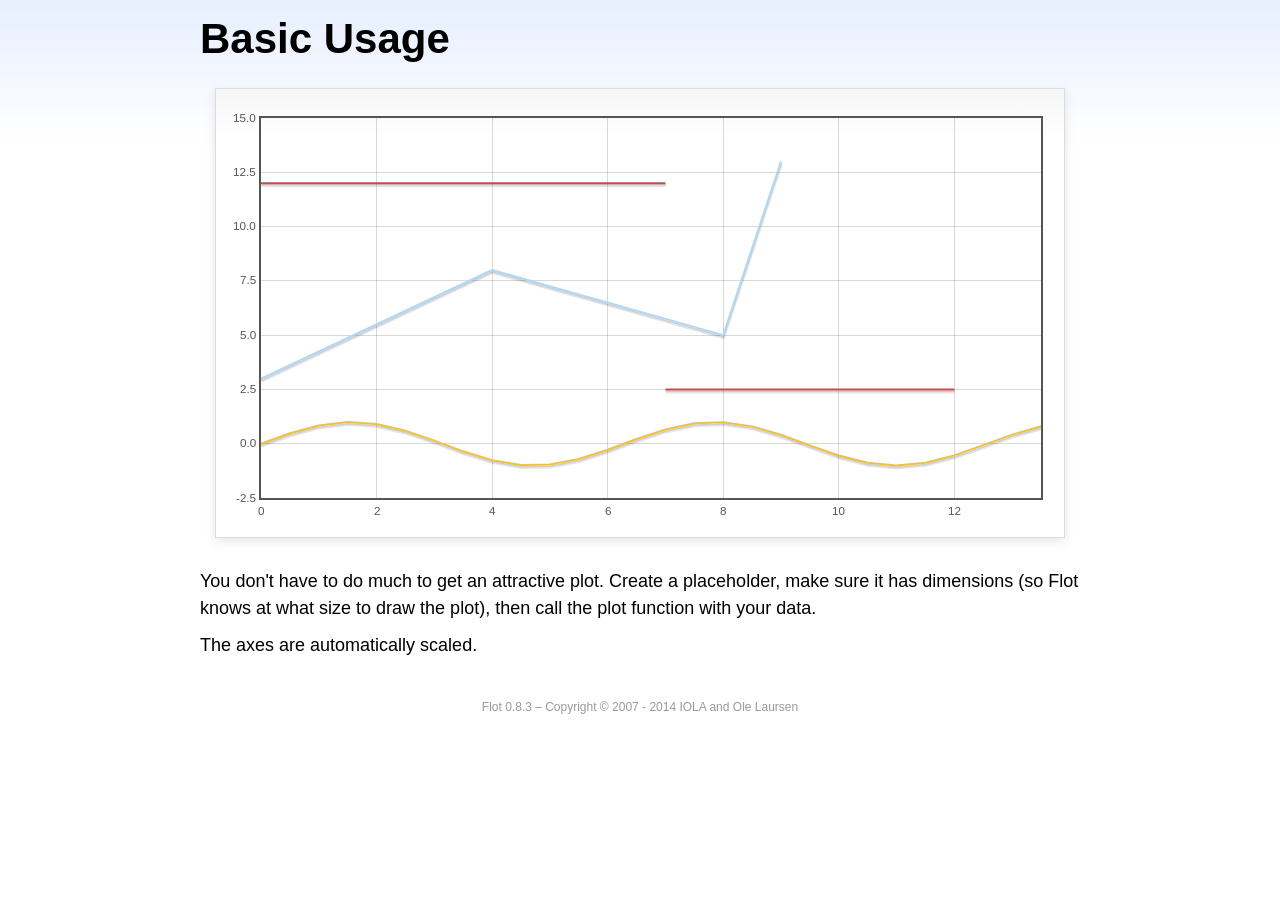
<file: resource/static/asset/js/plugins/flot/examples/basic-usage/index.html>
<!DOCTYPE html PUBLIC "-//W3C//DTD HTML 4.01//EN" "http://www.w3.org/TR/html4/strict.dtd">
<html>
<head>
	<meta http-equiv="Content-Type" content="text/html; charset=utf-8">
	<title>Flot Examples: Basic Usage</title>
	<link href="../examples.css" rel="stylesheet" type="text/css">
	<!--[if lte IE 8]>
    <script language="javascript" type="text/javascript" src="../../excanvas.min.js"></script><![endif]-->
	<script language="javascript" type="text/javascript" src="../../jquery.js"></script>
	<script language="javascript" type="text/javascript" src="../../jquery.flot.js"></script>
	<script type="text/javascript">

	$(function() {

		var d1 = [];
		for (var i = 0; i < 14; i += 0.5) {
			d1.push([i, Math.sin(i)]);
		}

		var d2 = [[0, 3], [4, 8], [8, 5], [9, 13]];

		// A null signifies separate line segments

		var d3 = [[0, 12], [7, 12], null, [7, 2.5], [12, 2.5]];

		$.plot("#placeholder", [ d1, d2, d3 ]);

		// Add the Flot version string to the footer

		$("#footer").prepend("Flot " + $.plot.version + " &ndash; ");
	});

	</script>
</head>
<body>

	<div id="header">
		<h2>Basic Usage</h2>
	</div>

	<div id="content">

		<div class="demo-container">
			<div id="placeholder" class="demo-placeholder"></div>
		</div>

		<p>You don't have to do much to get an attractive plot.  Create a placeholder, make sure it has dimensions (so Flot knows at what size to draw the plot), then call the plot function with your data.</p>

		<p>The axes are automatically scaled.</p>

	</div>

	<div id="footer">
		Copyright &copy; 2007 - 2014 IOLA and Ole Laursen
	</div>

</body>
</html>
</file>
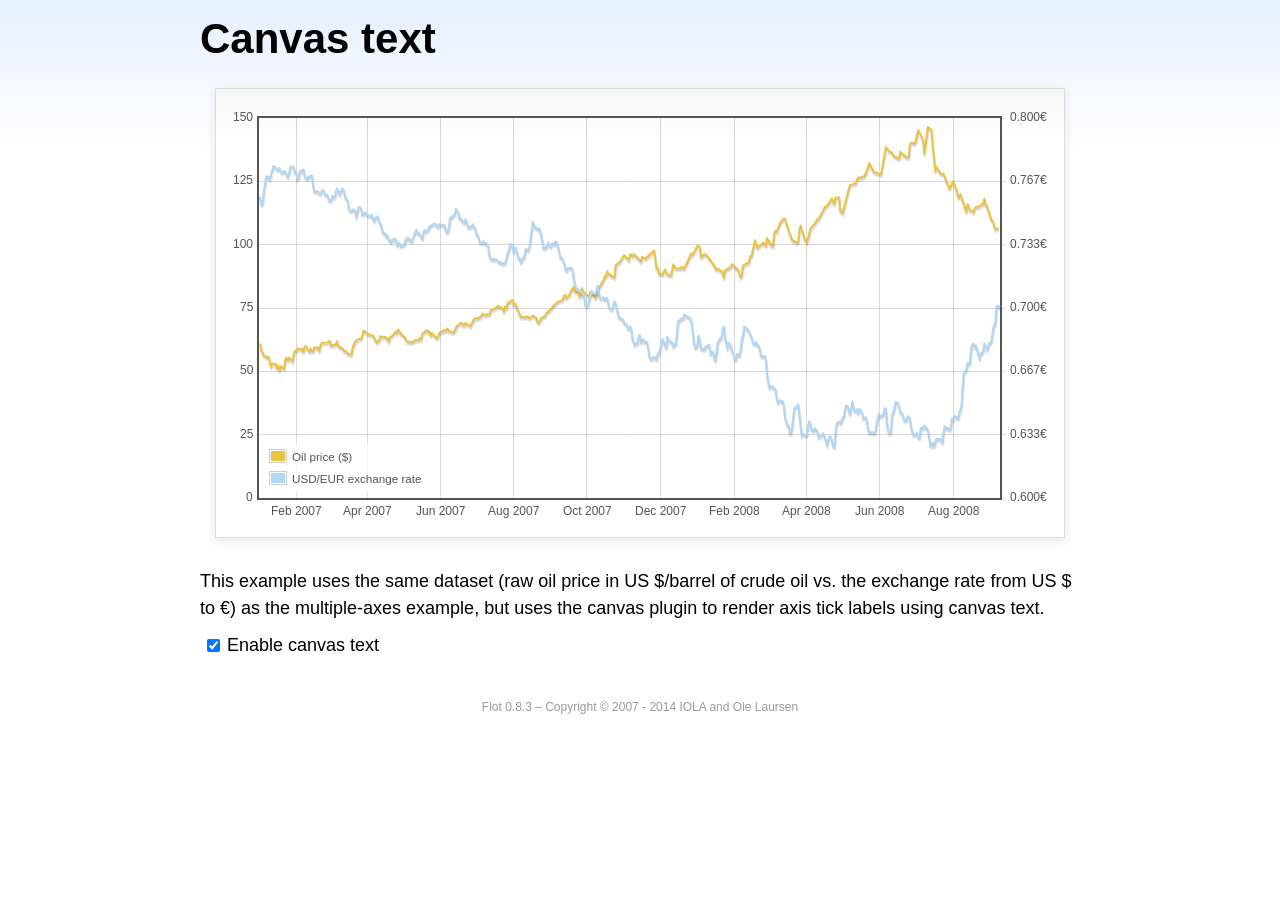
<file: resource/static/asset/js/plugins/flot/examples/canvas/index.html>
<!DOCTYPE html PUBLIC "-//W3C//DTD HTML 4.01//EN" "http://www.w3.org/TR/html4/strict.dtd">
<html>
<head>
	<meta http-equiv="Content-Type" content="text/html; charset=utf-8">
	<title>Flot Examples: Canvas text</title>
	<link href="../examples.css" rel="stylesheet" type="text/css">
	<!--[if lte IE 8]>
    <script language="javascript" type="text/javascript" src="../../excanvas.min.js"></script><![endif]-->
	<script language="javascript" type="text/javascript" src="../../jquery.js"></script>
	<script language="javascript" type="text/javascript" src="../../jquery.flot.js"></script>
	<script language="javascript" type="text/javascript" src="../../jquery.flot.time.js"></script>
	<script language="javascript" type="text/javascript" src="../../jquery.flot.canvas.js"></script>
	<script type="text/javascript">

	$(function() {

		var oilPrices = [[1167692400000,61.05], [1167778800000,58.32], [1167865200000,57.35], [1167951600000,56.31], [1168210800000,55.55], [1168297200000,55.64], [1168383600000,54.02], [1168470000000,51.88], [1168556400000,52.99], [1168815600000,52.99], [1168902000000,51.21], [1168988400000,52.24], [1169074800000,50.48], [1169161200000,51.99], [1169420400000,51.13], [1169506800000,55.04], [1169593200000,55.37], [1169679600000,54.23], [1169766000000,55.42], [1170025200000,54.01], [1170111600000,56.97], [1170198000000,58.14], [1170284400000,58.14], [1170370800000,59.02], [1170630000000,58.74], [1170716400000,58.88], [1170802800000,57.71], [1170889200000,59.71], [1170975600000,59.89], [1171234800000,57.81], [1171321200000,59.06], [1171407600000,58.00], [1171494000000,57.99], [1171580400000,59.39], [1171839600000,59.39], [1171926000000,58.07], [1172012400000,60.07], [1172098800000,61.14], [1172444400000,61.39], [1172530800000,61.46], [1172617200000,61.79], [1172703600000,62.00], [1172790000000,60.07], [1173135600000,60.69], [1173222000000,61.82], [1173308400000,60.05], [1173654000000,58.91], [1173740400000,57.93], [1173826800000,58.16], [1173913200000,57.55], [1173999600000,57.11], [1174258800000,56.59], [1174345200000,59.61], [1174518000000,61.69], [1174604400000,62.28], [1174860000000,62.91], [1174946400000,62.93], [1175032800000,64.03], [1175119200000,66.03], [1175205600000,65.87], [1175464800000,64.64], [1175637600000,64.38], [1175724000000,64.28], [1175810400000,64.28], [1176069600000,61.51], [1176156000000,61.89], [1176242400000,62.01], [1176328800000,63.85], [1176415200000,63.63], [1176674400000,63.61], [1176760800000,63.10], [1176847200000,63.13], [1176933600000,61.83], [1177020000000,63.38], [1177279200000,64.58], [1177452000000,65.84], [1177538400000,65.06], [1177624800000,66.46], [1177884000000,64.40], [1178056800000,63.68], [1178143200000,63.19], [1178229600000,61.93], [1178488800000,61.47], [1178575200000,61.55], [1178748000000,61.81], [1178834400000,62.37], [1179093600000,62.46], [1179180000000,63.17], [1179266400000,62.55], [1179352800000,64.94], [1179698400000,66.27], [1179784800000,65.50], [1179871200000,65.77], [1179957600000,64.18], [1180044000000,65.20], [1180389600000,63.15], [1180476000000,63.49], [1180562400000,65.08], [1180908000000,66.30], [1180994400000,65.96], [1181167200000,66.93], [1181253600000,65.98], [1181599200000,65.35], [1181685600000,66.26], [1181858400000,68.00], [1182117600000,69.09], [1182204000000,69.10], [1182290400000,68.19], [1182376800000,68.19], [1182463200000,69.14], [1182722400000,68.19], [1182808800000,67.77], [1182895200000,68.97], [1182981600000,69.57], [1183068000000,70.68], [1183327200000,71.09], [1183413600000,70.92], [1183586400000,71.81], [1183672800000,72.81], [1183932000000,72.19], [1184018400000,72.56], [1184191200000,72.50], [1184277600000,74.15], [1184623200000,75.05], [1184796000000,75.92], [1184882400000,75.57], [1185141600000,74.89], [1185228000000,73.56], [1185314400000,75.57], [1185400800000,74.95], [1185487200000,76.83], [1185832800000,78.21], [1185919200000,76.53], [1186005600000,76.86], [1186092000000,76.00], [1186437600000,71.59], [1186696800000,71.47], [1186956000000,71.62], [1187042400000,71.00], [1187301600000,71.98], [1187560800000,71.12], [1187647200000,69.47], [1187733600000,69.26], [1187820000000,69.83], [1187906400000,71.09], [1188165600000,71.73], [1188338400000,73.36], [1188511200000,74.04], [1188856800000,76.30], [1189116000000,77.49], [1189461600000,78.23], [1189548000000,79.91], [1189634400000,80.09], [1189720800000,79.10], [1189980000000,80.57], [1190066400000,81.93], [1190239200000,83.32], [1190325600000,81.62], [1190584800000,80.95], [1190671200000,79.53], [1190757600000,80.30], [1190844000000,82.88], [1190930400000,81.66], [1191189600000,80.24], [1191276000000,80.05], [1191362400000,79.94], [1191448800000,81.44], [1191535200000,81.22], [1191794400000,79.02], [1191880800000,80.26], [1191967200000,80.30], [1192053600000,83.08], [1192140000000,83.69], [1192399200000,86.13], [1192485600000,87.61], [1192572000000,87.40], [1192658400000,89.47], [1192744800000,88.60], [1193004000000,87.56], [1193090400000,87.56], [1193176800000,87.10], [1193263200000,91.86], [1193612400000,93.53], [1193698800000,94.53], [1193871600000,95.93], [1194217200000,93.98], [1194303600000,96.37], [1194476400000,95.46], [1194562800000,96.32], [1195081200000,93.43], [1195167600000,95.10], [1195426800000,94.64], [1195513200000,95.10], [1196031600000,97.70], [1196118000000,94.42], [1196204400000,90.62], [1196290800000,91.01], [1196377200000,88.71], [1196636400000,88.32], [1196809200000,90.23], [1196982000000,88.28], [1197241200000,87.86], [1197327600000,90.02], [1197414000000,92.25], [1197586800000,90.63], [1197846000000,90.63], [1197932400000,90.49], [1198018800000,91.24], [1198105200000,91.06], [1198191600000,90.49], [1198710000000,96.62], [1198796400000,96.00], [1199142000000,99.62], [1199314800000,99.18], [1199401200000,95.09], [1199660400000,96.33], [1199833200000,95.67], [1200351600000,91.90], [1200438000000,90.84], [1200524400000,90.13], [1200610800000,90.57], [1200956400000,89.21], [1201042800000,86.99], [1201129200000,89.85], [1201474800000,90.99], [1201561200000,91.64], [1201647600000,92.33], [1201734000000,91.75], [1202079600000,90.02], [1202166000000,88.41], [1202252400000,87.14], [1202338800000,88.11], [1202425200000,91.77], [1202770800000,92.78], [1202857200000,93.27], [1202943600000,95.46], [1203030000000,95.46], [1203289200000,101.74], [1203462000000,98.81], [1203894000000,100.88], [1204066800000,99.64], [1204153200000,102.59], [1204239600000,101.84], [1204498800000,99.52], [1204585200000,99.52], [1204671600000,104.52], [1204758000000,105.47], [1204844400000,105.15], [1205103600000,108.75], [1205276400000,109.92], [1205362800000,110.33], [1205449200000,110.21], [1205708400000,105.68], [1205967600000,101.84], [1206313200000,100.86], [1206399600000,101.22], [1206486000000,105.90], [1206572400000,107.58], [1206658800000,105.62], [1206914400000,101.58], [1207000800000,100.98], [1207173600000,103.83], [1207260000000,106.23], [1207605600000,108.50], [1207778400000,110.11], [1207864800000,110.14], [1208210400000,113.79], [1208296800000,114.93], [1208383200000,114.86], [1208728800000,117.48], [1208815200000,118.30], [1208988000000,116.06], [1209074400000,118.52], [1209333600000,118.75], [1209420000000,113.46], [1209592800000,112.52], [1210024800000,121.84], [1210111200000,123.53], [1210197600000,123.69], [1210543200000,124.23], [1210629600000,125.80], [1210716000000,126.29], [1211148000000,127.05], [1211320800000,129.07], [1211493600000,132.19], [1211839200000,128.85], [1212357600000,127.76], [1212703200000,138.54], [1212962400000,136.80], [1213135200000,136.38], [1213308000000,134.86], [1213653600000,134.01], [1213740000000,136.68], [1213912800000,135.65], [1214172000000,134.62], [1214258400000,134.62], [1214344800000,134.62], [1214431200000,139.64], [1214517600000,140.21], [1214776800000,140.00], [1214863200000,140.97], [1214949600000,143.57], [1215036000000,145.29], [1215381600000,141.37], [1215468000000,136.04], [1215727200000,146.40], [1215986400000,145.18], [1216072800000,138.74], [1216159200000,134.60], [1216245600000,129.29], [1216332000000,130.65], [1216677600000,127.95], [1216850400000,127.95], [1217282400000,122.19], [1217455200000,124.08], [1217541600000,125.10], [1217800800000,121.41], [1217887200000,119.17], [1217973600000,118.58], [1218060000000,120.02], [1218405600000,114.45], [1218492000000,113.01], [1218578400000,116.00], [1218751200000,113.77], [1219010400000,112.87], [1219096800000,114.53], [1219269600000,114.98], [1219356000000,114.98], [1219701600000,116.27], [1219788000000,118.15], [1219874400000,115.59], [1219960800000,115.46], [1220306400000,109.71], [1220392800000,109.35], [1220565600000,106.23], [1220824800000,106.34]];

		var exchangeRates = [[1167606000000,0.7580], [1167692400000,0.7580], [1167778800000,0.75470], [1167865200000,0.75490], [1167951600000,0.76130], [1168038000000,0.76550], [1168124400000,0.76930], [1168210800000,0.76940], [1168297200000,0.76880], [1168383600000,0.76780], [1168470000000,0.77080], [1168556400000,0.77270], [1168642800000,0.77490], [1168729200000,0.77410], [1168815600000,0.77410], [1168902000000,0.77320], [1168988400000,0.77270], [1169074800000,0.77370], [1169161200000,0.77240], [1169247600000,0.77120], [1169334000000,0.7720], [1169420400000,0.77210], [1169506800000,0.77170], [1169593200000,0.77040], [1169679600000,0.7690], [1169766000000,0.77110], [1169852400000,0.7740], [1169938800000,0.77450], [1170025200000,0.77450], [1170111600000,0.7740], [1170198000000,0.77160], [1170284400000,0.77130], [1170370800000,0.76780], [1170457200000,0.76880], [1170543600000,0.77180], [1170630000000,0.77180], [1170716400000,0.77280], [1170802800000,0.77290], [1170889200000,0.76980], [1170975600000,0.76850], [1171062000000,0.76810], [1171148400000,0.7690], [1171234800000,0.7690], [1171321200000,0.76980], [1171407600000,0.76990], [1171494000000,0.76510], [1171580400000,0.76130], [1171666800000,0.76160], [1171753200000,0.76140], [1171839600000,0.76140], [1171926000000,0.76070], [1172012400000,0.76020], [1172098800000,0.76110], [1172185200000,0.76220], [1172271600000,0.76150], [1172358000000,0.75980], [1172444400000,0.75980], [1172530800000,0.75920], [1172617200000,0.75730], [1172703600000,0.75660], [1172790000000,0.75670], [1172876400000,0.75910], [1172962800000,0.75820], [1173049200000,0.75850], [1173135600000,0.76130], [1173222000000,0.76310], [1173308400000,0.76150], [1173394800000,0.760], [1173481200000,0.76130], [1173567600000,0.76270], [1173654000000,0.76270], [1173740400000,0.76080], [1173826800000,0.75830], [1173913200000,0.75750], [1173999600000,0.75620], [1174086000000,0.7520], [1174172400000,0.75120], [1174258800000,0.75120], [1174345200000,0.75170], [1174431600000,0.7520], [1174518000000,0.75110], [1174604400000,0.7480], [1174690800000,0.75090], [1174777200000,0.75310], [1174860000000,0.75310], [1174946400000,0.75270], [1175032800000,0.74980], [1175119200000,0.74930], [1175205600000,0.75040], [1175292000000,0.750], [1175378400000,0.74910], [1175464800000,0.74910], [1175551200000,0.74850], [1175637600000,0.74840], [1175724000000,0.74920], [1175810400000,0.74710], [1175896800000,0.74590], [1175983200000,0.74770], [1176069600000,0.74770], [1176156000000,0.74830], [1176242400000,0.74580], [1176328800000,0.74480], [1176415200000,0.7430], [1176501600000,0.73990], [1176588000000,0.73950], [1176674400000,0.73950], [1176760800000,0.73780], [1176847200000,0.73820], [1176933600000,0.73620], [1177020000000,0.73550], [1177106400000,0.73480], [1177192800000,0.73610], [1177279200000,0.73610], [1177365600000,0.73650], [1177452000000,0.73620], [1177538400000,0.73310], [1177624800000,0.73390], [1177711200000,0.73440], [1177797600000,0.73270], [1177884000000,0.73270], [1177970400000,0.73360], [1178056800000,0.73330], [1178143200000,0.73590], [1178229600000,0.73590], [1178316000000,0.73720], [1178402400000,0.7360], [1178488800000,0.7360], [1178575200000,0.7350], [1178661600000,0.73650], [1178748000000,0.73840], [1178834400000,0.73950], [1178920800000,0.74130], [1179007200000,0.73970], [1179093600000,0.73960], [1179180000000,0.73850], [1179266400000,0.73780], [1179352800000,0.73660], [1179439200000,0.740], [1179525600000,0.74110], [1179612000000,0.74060], [1179698400000,0.74050], [1179784800000,0.74140], [1179871200000,0.74310], [1179957600000,0.74310], [1180044000000,0.74380], [1180130400000,0.74430], [1180216800000,0.74430], [1180303200000,0.74430], [1180389600000,0.74340], [1180476000000,0.74290], [1180562400000,0.74420], [1180648800000,0.7440], [1180735200000,0.74390], [1180821600000,0.74370], [1180908000000,0.74370], [1180994400000,0.74290], [1181080800000,0.74030], [1181167200000,0.73990], [1181253600000,0.74180], [1181340000000,0.74680], [1181426400000,0.7480], [1181512800000,0.7480], [1181599200000,0.7490], [1181685600000,0.74940], [1181772000000,0.75220], [1181858400000,0.75150], [1181944800000,0.75020], [1182031200000,0.74720], [1182117600000,0.74720], [1182204000000,0.74620], [1182290400000,0.74550], [1182376800000,0.74490], [1182463200000,0.74670], [1182549600000,0.74580], [1182636000000,0.74270], [1182722400000,0.74270], [1182808800000,0.7430], [1182895200000,0.74290], [1182981600000,0.7440], [1183068000000,0.7430], [1183154400000,0.74220], [1183240800000,0.73880], [1183327200000,0.73880], [1183413600000,0.73690], [1183500000000,0.73450], [1183586400000,0.73450], [1183672800000,0.73450], [1183759200000,0.73520], [1183845600000,0.73410], [1183932000000,0.73410], [1184018400000,0.7340], [1184104800000,0.73240], [1184191200000,0.72720], [1184277600000,0.72640], [1184364000000,0.72550], [1184450400000,0.72580], [1184536800000,0.72580], [1184623200000,0.72560], [1184709600000,0.72570], [1184796000000,0.72470], [1184882400000,0.72430], [1184968800000,0.72440], [1185055200000,0.72350], [1185141600000,0.72350], [1185228000000,0.72350], [1185314400000,0.72350], [1185400800000,0.72620], [1185487200000,0.72880], [1185573600000,0.73010], [1185660000000,0.73370], [1185746400000,0.73370], [1185832800000,0.73240], [1185919200000,0.72970], [1186005600000,0.73170], [1186092000000,0.73150], [1186178400000,0.72880], [1186264800000,0.72630], [1186351200000,0.72630], [1186437600000,0.72420], [1186524000000,0.72530], [1186610400000,0.72640], [1186696800000,0.7270], [1186783200000,0.73120], [1186869600000,0.73050], [1186956000000,0.73050], [1187042400000,0.73180], [1187128800000,0.73580], [1187215200000,0.74090], [1187301600000,0.74540], [1187388000000,0.74370], [1187474400000,0.74240], [1187560800000,0.74240], [1187647200000,0.74150], [1187733600000,0.74190], [1187820000000,0.74140], [1187906400000,0.73770], [1187992800000,0.73550], [1188079200000,0.73150], [1188165600000,0.73150], [1188252000000,0.7320], [1188338400000,0.73320], [1188424800000,0.73460], [1188511200000,0.73280], [1188597600000,0.73230], [1188684000000,0.7340], [1188770400000,0.7340], [1188856800000,0.73360], [1188943200000,0.73510], [1189029600000,0.73460], [1189116000000,0.73210], [1189202400000,0.72940], [1189288800000,0.72660], [1189375200000,0.72660], [1189461600000,0.72540], [1189548000000,0.72420], [1189634400000,0.72130], [1189720800000,0.71970], [1189807200000,0.72090], [1189893600000,0.7210], [1189980000000,0.7210], [1190066400000,0.7210], [1190152800000,0.72090], [1190239200000,0.71590], [1190325600000,0.71330], [1190412000000,0.71050], [1190498400000,0.70990], [1190584800000,0.70990], [1190671200000,0.70930], [1190757600000,0.70930], [1190844000000,0.70760], [1190930400000,0.7070], [1191016800000,0.70490], [1191103200000,0.70120], [1191189600000,0.70110], [1191276000000,0.70190], [1191362400000,0.70460], [1191448800000,0.70630], [1191535200000,0.70890], [1191621600000,0.70770], [1191708000000,0.70770], [1191794400000,0.70770], [1191880800000,0.70910], [1191967200000,0.71180], [1192053600000,0.70790], [1192140000000,0.70530], [1192226400000,0.7050], [1192312800000,0.70550], [1192399200000,0.70550], [1192485600000,0.70450], [1192572000000,0.70510], [1192658400000,0.70510], [1192744800000,0.70170], [1192831200000,0.70], [1192917600000,0.69950], [1193004000000,0.69940], [1193090400000,0.70140], [1193176800000,0.70360], [1193263200000,0.70210], [1193349600000,0.70020], [1193436000000,0.69670], [1193522400000,0.6950], [1193612400000,0.6950], [1193698800000,0.69390], [1193785200000,0.6940], [1193871600000,0.69220], [1193958000000,0.69190], [1194044400000,0.69140], [1194130800000,0.68940], [1194217200000,0.68910], [1194303600000,0.69040], [1194390000000,0.6890], [1194476400000,0.68340], [1194562800000,0.68230], [1194649200000,0.68070], [1194735600000,0.68150], [1194822000000,0.68150], [1194908400000,0.68470], [1194994800000,0.68590], [1195081200000,0.68220], [1195167600000,0.68270], [1195254000000,0.68370], [1195340400000,0.68230], [1195426800000,0.68220], [1195513200000,0.68220], [1195599600000,0.67920], [1195686000000,0.67460], [1195772400000,0.67350], [1195858800000,0.67310], [1195945200000,0.67420], [1196031600000,0.67440], [1196118000000,0.67390], [1196204400000,0.67310], [1196290800000,0.67610], [1196377200000,0.67610], [1196463600000,0.67850], [1196550000000,0.68180], [1196636400000,0.68360], [1196722800000,0.68230], [1196809200000,0.68050], [1196895600000,0.67930], [1196982000000,0.68490], [1197068400000,0.68330], [1197154800000,0.68250], [1197241200000,0.68250], [1197327600000,0.68160], [1197414000000,0.67990], [1197500400000,0.68130], [1197586800000,0.68090], [1197673200000,0.68680], [1197759600000,0.69330], [1197846000000,0.69330], [1197932400000,0.69450], [1198018800000,0.69440], [1198105200000,0.69460], [1198191600000,0.69640], [1198278000000,0.69650], [1198364400000,0.69560], [1198450800000,0.69560], [1198537200000,0.6950], [1198623600000,0.69480], [1198710000000,0.69280], [1198796400000,0.68870], [1198882800000,0.68240], [1198969200000,0.67940], [1199055600000,0.67940], [1199142000000,0.68030], [1199228400000,0.68550], [1199314800000,0.68240], [1199401200000,0.67910], [1199487600000,0.67830], [1199574000000,0.67850], [1199660400000,0.67850], [1199746800000,0.67970], [1199833200000,0.680], [1199919600000,0.68030], [1200006000000,0.68050], [1200092400000,0.6760], [1200178800000,0.6770], [1200265200000,0.6770], [1200351600000,0.67360], [1200438000000,0.67260], [1200524400000,0.67640], [1200610800000,0.68210], [1200697200000,0.68310], [1200783600000,0.68420], [1200870000000,0.68420], [1200956400000,0.68870], [1201042800000,0.69030], [1201129200000,0.68480], [1201215600000,0.68240], [1201302000000,0.67880], [1201388400000,0.68140], [1201474800000,0.68140], [1201561200000,0.67970], [1201647600000,0.67690], [1201734000000,0.67650], [1201820400000,0.67330], [1201906800000,0.67290], [1201993200000,0.67580], [1202079600000,0.67580], [1202166000000,0.6750], [1202252400000,0.6780], [1202338800000,0.68330], [1202425200000,0.68560], [1202511600000,0.69030], [1202598000000,0.68960], [1202684400000,0.68960], [1202770800000,0.68820], [1202857200000,0.68790], [1202943600000,0.68620], [1203030000000,0.68520], [1203116400000,0.68230], [1203202800000,0.68130], [1203289200000,0.68130], [1203375600000,0.68220], [1203462000000,0.68020], [1203548400000,0.68020], [1203634800000,0.67840], [1203721200000,0.67480], [1203807600000,0.67470], [1203894000000,0.67470], [1203980400000,0.67480], [1204066800000,0.67330], [1204153200000,0.6650], [1204239600000,0.66110], [1204326000000,0.65830], [1204412400000,0.6590], [1204498800000,0.6590], [1204585200000,0.65810], [1204671600000,0.65780], [1204758000000,0.65740], [1204844400000,0.65320], [1204930800000,0.65020], [1205017200000,0.65140], [1205103600000,0.65140], [1205190000000,0.65070], [1205276400000,0.6510], [1205362800000,0.64890], [1205449200000,0.64240], [1205535600000,0.64060], [1205622000000,0.63820], [1205708400000,0.63820], [1205794800000,0.63410], [1205881200000,0.63440], [1205967600000,0.63780], [1206054000000,0.64390], [1206140400000,0.64780], [1206226800000,0.64810], [1206313200000,0.64810], [1206399600000,0.64940], [1206486000000,0.64380], [1206572400000,0.63770], [1206658800000,0.63290], [1206745200000,0.63360], [1206831600000,0.63330], [1206914400000,0.63330], [1207000800000,0.6330], [1207087200000,0.63710], [1207173600000,0.64030], [1207260000000,0.63960], [1207346400000,0.63640], [1207432800000,0.63560], [1207519200000,0.63560], [1207605600000,0.63680], [1207692000000,0.63570], [1207778400000,0.63540], [1207864800000,0.6320], [1207951200000,0.63320], [1208037600000,0.63280], [1208124000000,0.63310], [1208210400000,0.63420], [1208296800000,0.63210], [1208383200000,0.63020], [1208469600000,0.62780], [1208556000000,0.63080], [1208642400000,0.63240], [1208728800000,0.63240], [1208815200000,0.63070], [1208901600000,0.62770], [1208988000000,0.62690], [1209074400000,0.63350], [1209160800000,0.63920], [1209247200000,0.640], [1209333600000,0.64010], [1209420000000,0.63960], [1209506400000,0.64070], [1209592800000,0.64230], [1209679200000,0.64290], [1209765600000,0.64720], [1209852000000,0.64850], [1209938400000,0.64860], [1210024800000,0.64670], [1210111200000,0.64440], [1210197600000,0.64670], [1210284000000,0.65090], [1210370400000,0.64780], [1210456800000,0.64610], [1210543200000,0.64610], [1210629600000,0.64680], [1210716000000,0.64490], [1210802400000,0.6470], [1210888800000,0.64610], [1210975200000,0.64520], [1211061600000,0.64220], [1211148000000,0.64220], [1211234400000,0.64250], [1211320800000,0.64140], [1211407200000,0.63660], [1211493600000,0.63460], [1211580000000,0.6350], [1211666400000,0.63460], [1211752800000,0.63460], [1211839200000,0.63430], [1211925600000,0.63460], [1212012000000,0.63790], [1212098400000,0.64160], [1212184800000,0.64420], [1212271200000,0.64310], [1212357600000,0.64310], [1212444000000,0.64350], [1212530400000,0.6440], [1212616800000,0.64730], [1212703200000,0.64690], [1212789600000,0.63860], [1212876000000,0.63560], [1212962400000,0.6340], [1213048800000,0.63460], [1213135200000,0.6430], [1213221600000,0.64520], [1213308000000,0.64670], [1213394400000,0.65060], [1213480800000,0.65040], [1213567200000,0.65030], [1213653600000,0.64810], [1213740000000,0.64510], [1213826400000,0.6450], [1213912800000,0.64410], [1213999200000,0.64140], [1214085600000,0.64090], [1214172000000,0.64090], [1214258400000,0.64280], [1214344800000,0.64310], [1214431200000,0.64180], [1214517600000,0.63710], [1214604000000,0.63490], [1214690400000,0.63330], [1214776800000,0.63340], [1214863200000,0.63380], [1214949600000,0.63420], [1215036000000,0.6320], [1215122400000,0.63180], [1215208800000,0.6370], [1215295200000,0.63680], [1215381600000,0.63680], [1215468000000,0.63830], [1215554400000,0.63710], [1215640800000,0.63710], [1215727200000,0.63550], [1215813600000,0.6320], [1215900000000,0.62770], [1215986400000,0.62760], [1216072800000,0.62910], [1216159200000,0.62740], [1216245600000,0.62930], [1216332000000,0.63110], [1216418400000,0.6310], [1216504800000,0.63120], [1216591200000,0.63120], [1216677600000,0.63040], [1216764000000,0.62940], [1216850400000,0.63480], [1216936800000,0.63780], [1217023200000,0.63680], [1217109600000,0.63680], [1217196000000,0.63680], [1217282400000,0.6360], [1217368800000,0.6370], [1217455200000,0.64180], [1217541600000,0.64110], [1217628000000,0.64350], [1217714400000,0.64270], [1217800800000,0.64270], [1217887200000,0.64190], [1217973600000,0.64460], [1218060000000,0.64680], [1218146400000,0.64870], [1218232800000,0.65940], [1218319200000,0.66660], [1218405600000,0.66660], [1218492000000,0.66780], [1218578400000,0.67120], [1218664800000,0.67050], [1218751200000,0.67180], [1218837600000,0.67840], [1218924000000,0.68110], [1219010400000,0.68110], [1219096800000,0.67940], [1219183200000,0.68040], [1219269600000,0.67810], [1219356000000,0.67560], [1219442400000,0.67350], [1219528800000,0.67630], [1219615200000,0.67620], [1219701600000,0.67770], [1219788000000,0.68150], [1219874400000,0.68020], [1219960800000,0.6780], [1220047200000,0.67960], [1220133600000,0.68170], [1220220000000,0.68170], [1220306400000,0.68320], [1220392800000,0.68770], [1220479200000,0.69120], [1220565600000,0.69140], [1220652000000,0.70090], [1220738400000,0.70120], [1220824800000,0.7010], [1220911200000,0.70050]];

		var data = [
			{ data: oilPrices, label: "Oil price ($)" },
			{ data: exchangeRates, label: "USD/EUR exchange rate", yaxis: 2 }
		];

		var options = {
			canvas: true,
			xaxes: [ { mode: "time" } ],
			yaxes: [ { min: 0 }, {
				position: "right",
				alignTicksWithAxis: 1,
				tickFormatter: function(value, axis) {
					return value.toFixed(axis.tickDecimals) + "€";
				}
			} ],
			legend: { position: "sw" }
		}

		$.plot("#placeholder", data, options);

		$("input").change(function () {
			options.canvas = $(this).is(":checked");
			$.plot("#placeholder", data, options);
		});

		// Add the Flot version string to the footer

		$("#footer").prepend("Flot " + $.plot.version + " &ndash; ");
	});

	</script>
</head>
<body>

	<div id="header">
		<h2>Canvas text</h2>
	</div>

	<div id="content">

		<div class="demo-container">
			<div id="placeholder" class="demo-placeholder"></div>
		</div>

		<p>This example uses the same dataset (raw oil price in US $/barrel of crude oil vs. the exchange rate from US $ to €) as the multiple-axes example, but uses the canvas plugin to render axis tick labels using canvas text.</p>

		<p><input type="checkbox" checked="checked">Enable canvas text</input></p>

	</div>

	<div id="footer">
		Copyright &copy; 2007 - 2014 IOLA and Ole Laursen
	</div>

</body>
</html>
</file>
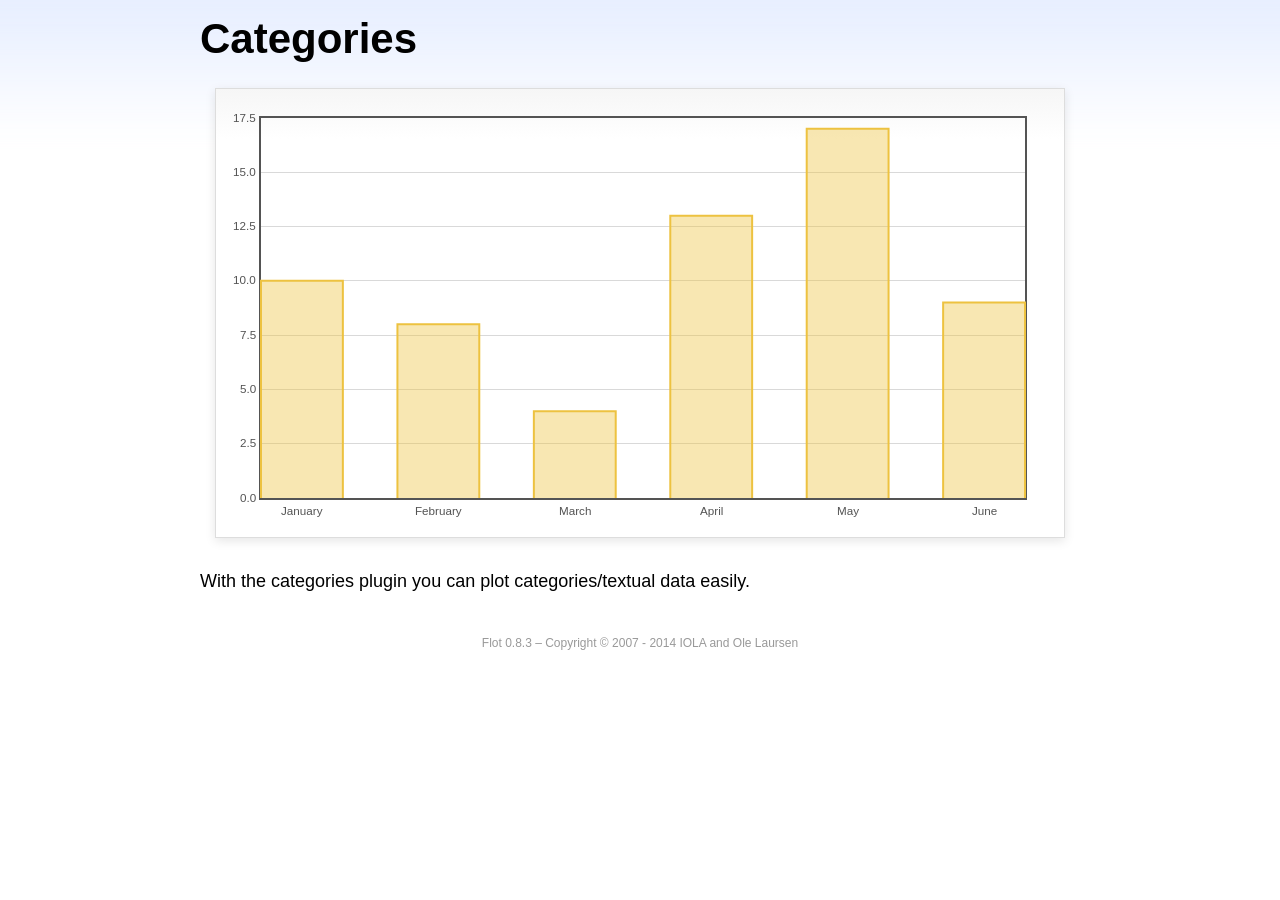
<file: resource/static/asset/js/plugins/flot/examples/categories/index.html>
<!DOCTYPE html PUBLIC "-//W3C//DTD HTML 4.01//EN" "http://www.w3.org/TR/html4/strict.dtd">
<html>
<head>
	<meta http-equiv="Content-Type" content="text/html; charset=utf-8">
	<title>Flot Examples: Categories</title>
	<link href="../examples.css" rel="stylesheet" type="text/css">
	<!--[if lte IE 8]>
    <script language="javascript" type="text/javascript" src="../../excanvas.min.js"></script><![endif]-->
	<script language="javascript" type="text/javascript" src="../../jquery.js"></script>
	<script language="javascript" type="text/javascript" src="../../jquery.flot.js"></script>
	<script language="javascript" type="text/javascript" src="../../jquery.flot.categories.js"></script>
	<script type="text/javascript">

	$(function() {

		var data = [ ["January", 10], ["February", 8], ["March", 4], ["April", 13], ["May", 17], ["June", 9] ];

		$.plot("#placeholder", [ data ], {
			series: {
				bars: {
					show: true,
					barWidth: 0.6,
					align: "center"
				}
			},
			xaxis: {
				mode: "categories",
				tickLength: 0
			}
		});

		// Add the Flot version string to the footer

		$("#footer").prepend("Flot " + $.plot.version + " &ndash; ");
	});

	</script>
</head>
<body>

	<div id="header">
		<h2>Categories</h2>
	</div>

	<div id="content">

		<div class="demo-container">
			<div id="placeholder" class="demo-placeholder"></div>
		</div>

		<p>With the categories plugin you can plot categories/textual data easily.</p>

	</div>

	<div id="footer">
		Copyright &copy; 2007 - 2014 IOLA and Ole Laursen
	</div>

</body>
</html>
</file>
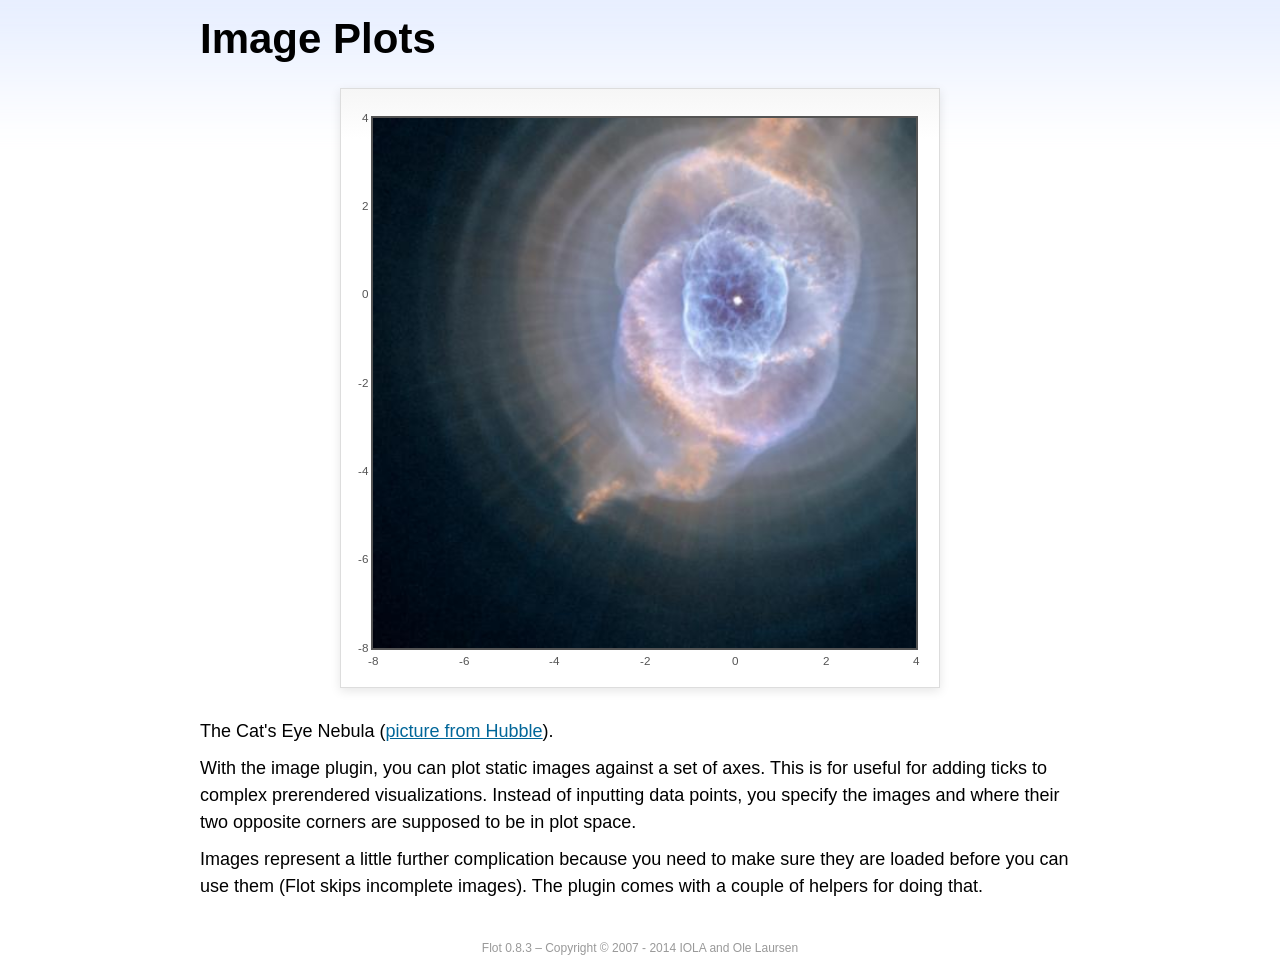
<file: resource/static/asset/js/plugins/flot/examples/image/index.html>
<!DOCTYPE html PUBLIC "-//W3C//DTD HTML 4.01//EN" "http://www.w3.org/TR/html4/strict.dtd">
<html>
<head>
	<meta http-equiv="Content-Type" content="text/html; charset=utf-8">
	<title>Flot Examples: Image Plots</title>
	<link href="../examples.css" rel="stylesheet" type="text/css">
	<!--[if lte IE 8]>
    <script language="javascript" type="text/javascript" src="../../excanvas.min.js"></script><![endif]-->
	<script language="javascript" type="text/javascript" src="../../jquery.js"></script>
	<script language="javascript" type="text/javascript" src="../../jquery.flot.js"></script>
	<script language="javascript" type="text/javascript" src="../../jquery.flot.image.js"></script>
	<script type="text/javascript">

	$(function() {

		var data = [[["hs-2004-27-a-large-web.jpg", -10, -10, 10, 10]]];

		var options = {
			series: {
				images: {
					show: true
				}
			},
			xaxis: {
				min: -8,
				max: 4
			},
			yaxis: {
				min: -8,
				max: 4
			}
		};

		$.plot.image.loadDataImages(data, options, function () {
			$.plot("#placeholder", data, options);
		});

		// Add the Flot version string to the footer

		$("#footer").prepend("Flot " + $.plot.version + " &ndash; ");
	});

	</script>
</head>
<body>

	<div id="header">
		<h2>Image Plots</h2>
	</div>

	<div id="content">

		<div class="demo-container" style="width:600px;height:600px;">
			<div id="placeholder" class="demo-placeholder"></div>
		</div>

		<p>The Cat's Eye Nebula (<a href="http://hubblesite.org/gallery/album/nebula/pr2004027a/">picture from Hubble</a>).</p>

		<p>With the image plugin, you can plot static images against a set of axes. This is for useful for adding ticks to complex prerendered visualizations. Instead of inputting data points, you specify the images and where their two opposite corners are supposed to be in plot space.</p>

		<p>Images represent a little further complication because you need to make sure they are loaded before you can use them (Flot skips incomplete images). The plugin comes with a couple of helpers for doing that.</p>

	</div>

	<div id="footer">
		Copyright &copy; 2007 - 2014 IOLA and Ole Laursen
	</div>

</body>
</html>
</file>
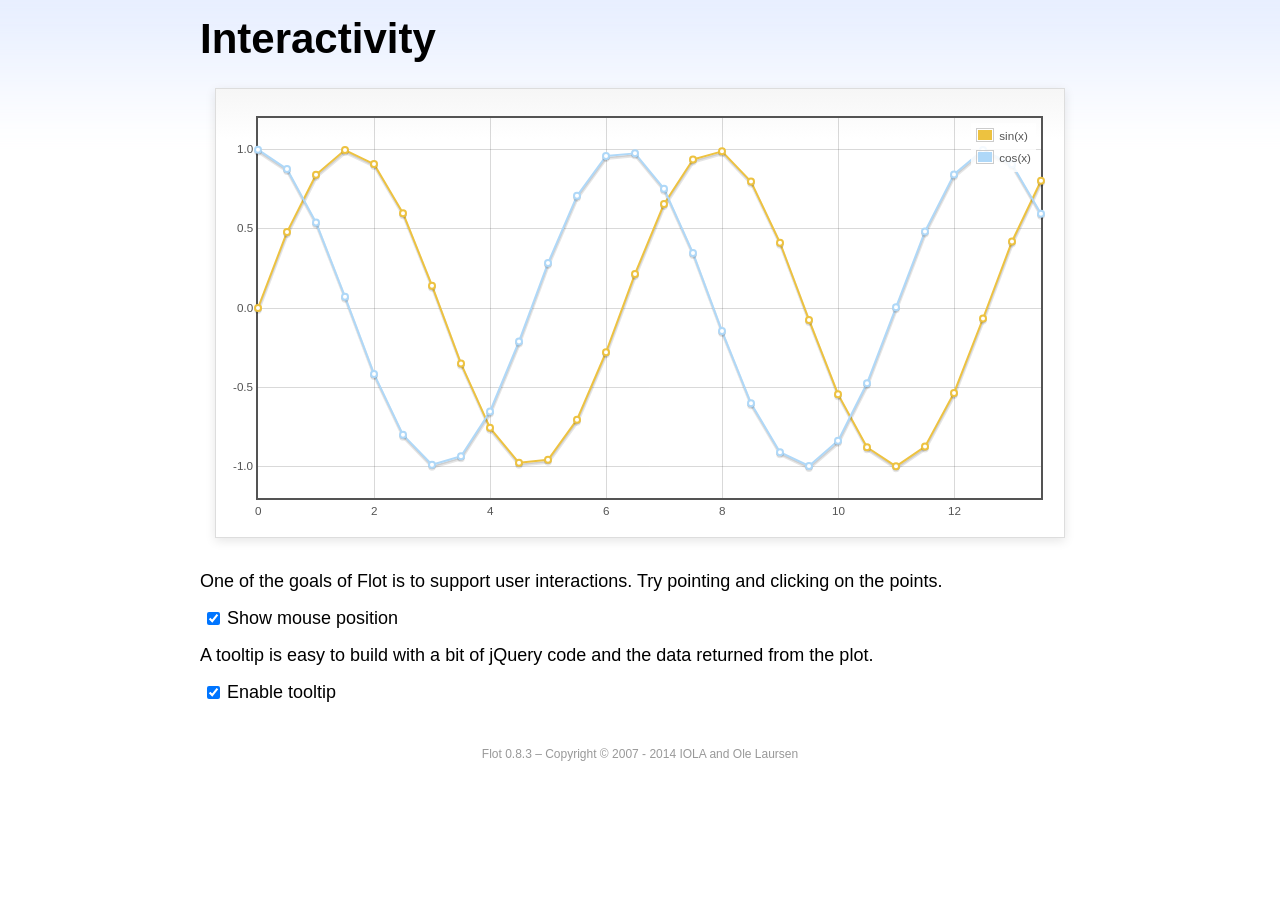
<file: resource/static/asset/js/plugins/flot/examples/interacting/index.html>
<!DOCTYPE html PUBLIC "-//W3C//DTD HTML 4.01//EN" "http://www.w3.org/TR/html4/strict.dtd">
<html>
<head>
	<meta http-equiv="Content-Type" content="text/html; charset=utf-8">
	<title>Flot Examples: Interactivity</title>
	<link href="../examples.css" rel="stylesheet" type="text/css">
	<!--[if lte IE 8]>
    <script language="javascript" type="text/javascript" src="../../excanvas.min.js"></script><![endif]-->
	<script language="javascript" type="text/javascript" src="../../jquery.js"></script>
	<script language="javascript" type="text/javascript" src="../../jquery.flot.js"></script>
	<script type="text/javascript">

	$(function() {

		var sin = [],
			cos = [];

		for (var i = 0; i < 14; i += 0.5) {
			sin.push([i, Math.sin(i)]);
			cos.push([i, Math.cos(i)]);
		}

		var plot = $.plot("#placeholder", [
			{ data: sin, label: "sin(x)"},
			{ data: cos, label: "cos(x)"}
		], {
			series: {
				lines: {
					show: true
				},
				points: {
					show: true
				}
			},
			grid: {
				hoverable: true,
				clickable: true
			},
			yaxis: {
				min: -1.2,
				max: 1.2
			}
		});

		$("<div id='tooltip'></div>").css({
			position: "absolute",
			display: "none",
			border: "1px solid #fdd",
			padding: "2px",
			"background-color": "#fee",
			opacity: 0.80
		}).appendTo("body");

		$("#placeholder").bind("plothover", function (event, pos, item) {

			if ($("#enablePosition:checked").length > 0) {
				var str = "(" + pos.x.toFixed(2) + ", " + pos.y.toFixed(2) + ")";
				$("#hoverdata").text(str);
			}

			if ($("#enableTooltip:checked").length > 0) {
				if (item) {
					var x = item.datapoint[0].toFixed(2),
						y = item.datapoint[1].toFixed(2);

					$("#tooltip").html(item.series.label + " of " + x + " = " + y)
						.css({top: item.pageY+5, left: item.pageX+5})
						.fadeIn(200);
				} else {
					$("#tooltip").hide();
				}
			}
		});

		$("#placeholder").bind("plotclick", function (event, pos, item) {
			if (item) {
				$("#clickdata").text(" - click point " + item.dataIndex + " in " + item.series.label);
				plot.highlight(item.series, item.datapoint);
			}
		});

		// Add the Flot version string to the footer

		$("#footer").prepend("Flot " + $.plot.version + " &ndash; ");
	});

	</script>
</head>
<body>
	<div id="header">
		<h2>Interactivity</h2>
	</div>

	<div id="content">

		<div class="demo-container">
			<div id="placeholder" class="demo-placeholder"></div>
		</div>

		<p>One of the goals of Flot is to support user interactions. Try pointing and clicking on the points.</p>

		<p>
			<label><input id="enablePosition" type="checkbox" checked="checked"></input>Show mouse position</label>
			<span id="hoverdata"></span>
			<span id="clickdata"></span>
		</p>

		<p>A tooltip is easy to build with a bit of jQuery code and the data returned from the plot.</p>

		<p><label><input id="enableTooltip" type="checkbox" checked="checked"></input>Enable tooltip</label></p>

	</div>

	<div id="footer">
		Copyright &copy; 2007 - 2014 IOLA and Ole Laursen
	</div>

</body>
</html>
</file>
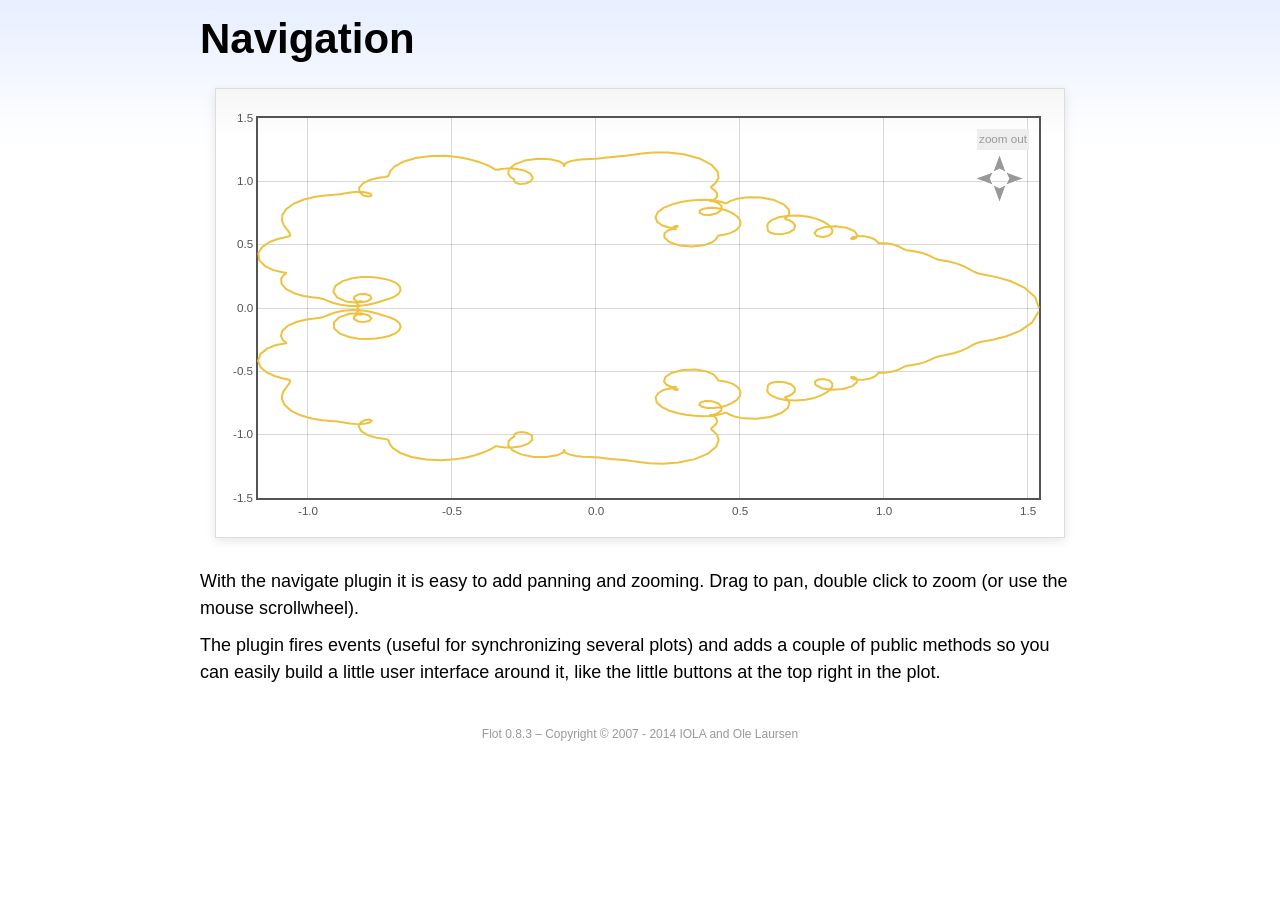
<file: resource/static/asset/js/plugins/flot/examples/navigate/index.html>
<!DOCTYPE html PUBLIC "-//W3C//DTD HTML 4.01//EN" "http://www.w3.org/TR/html4/strict.dtd">
<html>
<head>
	<meta http-equiv="Content-Type" content="text/html; charset=utf-8">
	<title>Flot Examples: Navigation</title>
	<link href="../examples.css" rel="stylesheet" type="text/css">
	<style type="text/css">

	#placeholder .button {
		position: absolute;
		cursor: pointer;
	}

	#placeholder div.button {
		font-size: smaller;
		color: #999;
		background-color: #eee;
		padding: 2px;
	}
	.message {
		padding-left: 50px;
		font-size: smaller;
	}

	</style>
	<!--[if lte IE 8]>
    <script language="javascript" type="text/javascript" src="../../excanvas.min.js"></script><![endif]-->
	<script language="javascript" type="text/javascript" src="../../jquery.js"></script>
	<script language="javascript" type="text/javascript" src="../../jquery.flot.js"></script>
	<script language="javascript" type="text/javascript" src="../../jquery.flot.navigate.js"></script>
	<script type="text/javascript">

	$(function() {

		// generate data set from a parametric function with a fractal look

		function sumf(f, t, m) {
			var res = 0;
			for (var i = 1; i < m; ++i) {
				res += f(i * i * t) / (i * i);
			}
			return res;
		}

		var d1 = [];
		for (var t = 0; t <= 2 * Math.PI; t += 0.01) {
			d1.push([sumf(Math.cos, t, 10), sumf(Math.sin, t, 10)]);
		}

		var data = [ d1 ],
			placeholder = $("#placeholder");

		var plot = $.plot(placeholder, data, {
			series: {
				lines: {
					show: true
				},
				shadowSize: 0
			},
			xaxis: {
				zoomRange: [0.1, 10],
				panRange: [-10, 10]
			},
			yaxis: {
				zoomRange: [0.1, 10],
				panRange: [-10, 10]
			},
			zoom: {
				interactive: true
			},
			pan: {
				interactive: true
			}
		});

		// show pan/zoom messages to illustrate events 

		placeholder.bind("plotpan", function (event, plot) {
			var axes = plot.getAxes();
			$(".message").html("Panning to x: "  + axes.xaxis.min.toFixed(2)
			+ " &ndash; " + axes.xaxis.max.toFixed(2)
			+ " and y: " + axes.yaxis.min.toFixed(2)
			+ " &ndash; " + axes.yaxis.max.toFixed(2));
		});

		placeholder.bind("plotzoom", function (event, plot) {
			var axes = plot.getAxes();
			$(".message").html("Zooming to x: "  + axes.xaxis.min.toFixed(2)
			+ " &ndash; " + axes.xaxis.max.toFixed(2)
			+ " and y: " + axes.yaxis.min.toFixed(2)
			+ " &ndash; " + axes.yaxis.max.toFixed(2));
		});

		// add zoom out button 

		$("<div class='button' style='right:20px;top:20px'>zoom out</div>")
			.appendTo(placeholder)
			.click(function (event) {
				event.preventDefault();
				plot.zoomOut();
			});

		// and add panning buttons

		// little helper for taking the repetitive work out of placing
		// panning arrows

		function addArrow(dir, right, top, offset) {
			$("<img class='button' src='arrow-" + dir + ".gif' style='right:" + right + "px;top:" + top + "px'>")
				.appendTo(placeholder)
				.click(function (e) {
					e.preventDefault();
					plot.pan(offset);
				});
		}

		addArrow("left", 55, 60, { left: -100 });
		addArrow("right", 25, 60, { left: 100 });
		addArrow("up", 40, 45, { top: -100 });
		addArrow("down", 40, 75, { top: 100 });

		// Add the Flot version string to the footer

		$("#footer").prepend("Flot " + $.plot.version + " &ndash; ");
	});

	</script>
</head>
<body>

	<div id="header">
		<h2>Navigation</h2>
	</div>

	<div id="content">

		<div class="demo-container">
			<div id="placeholder" class="demo-placeholder"></div>
		</div>

		<p class="message"></p>

		<p>With the navigate plugin it is easy to add panning and zooming. Drag to pan, double click to zoom (or use the mouse scrollwheel).</p>

		<p>The plugin fires events (useful for synchronizing several plots) and adds a couple of public methods so you can easily build a little user interface around it, like the little buttons at the top right in the plot.</p>

	</div>

	<div id="footer">
		Copyright &copy; 2007 - 2014 IOLA and Ole Laursen
	</div>

</body>
</html>
</file>
<file: resource/static/asset/js/plugins/flot/examples/examples.css>
* {	padding: 0; margin: 0; vertical-align: top; }

body {
	background: url(background.png) repeat-x;
	font: 18px/1.5em "proxima-nova", Helvetica, Arial, sans-serif;
}

a {	color: #069; }
a:hover { color: #28b; }

h2 {
	margin-top: 15px;
	font: normal 32px "omnes-pro", Helvetica, Arial, sans-serif;
}

h3 {
	margin-left: 30px;
	font: normal 26px "omnes-pro", Helvetica, Arial, sans-serif;
	color: #666;
}

p {
	margin-top: 10px;
}

button {
	font-size: 18px;
	padding: 1px 7px;
}

input {
	font-size: 18px;
}

input[type=checkbox] {
	margin: 7px;
}

#header {
	position: relative;
	width: 900px;
	margin: auto;
}

#header h2 {
	margin-left: 10px;
	vertical-align: middle;
	font-size: 42px;
	font-weight: bold;
	text-decoration: none;
	color: #000;
}

#content {
	width: 880px;
	margin: 0 auto;
	padding: 10px;
}

#footer {
	margin-top: 25px;
	margin-bottom: 10px;
	text-align: center;
	font-size: 12px;
	color: #999;
}

.demo-container {
	box-sizing: border-box;
	width: 850px;
	height: 450px;
	padding: 20px 15px 15px 15px;
	margin: 15px auto 30px auto;
	border: 1px solid #ddd;
	background: #fff;
	background: linear-gradient(#f6f6f6 0, #fff 50px);
	background: -o-linear-gradient(#f6f6f6 0, #fff 50px);
	background: -ms-linear-gradient(#f6f6f6 0, #fff 50px);
	background: -moz-linear-gradient(#f6f6f6 0, #fff 50px);
	background: -webkit-linear-gradient(#f6f6f6 0, #fff 50px);
	box-shadow: 0 3px 10px rgba(0,0,0,0.15);
	-o-box-shadow: 0 3px 10px rgba(0,0,0,0.1);
	-ms-box-shadow: 0 3px 10px rgba(0,0,0,0.1);
	-moz-box-shadow: 0 3px 10px rgba(0,0,0,0.1);
	-webkit-box-shadow: 0 3px 10px rgba(0,0,0,0.1);
}

.demo-placeholder {
	width: 100%;
	height: 100%;
	font-size: 14px;
	line-height: 1.2em;
}

.legend table {
	border-spacing: 5px;
}
</file>
